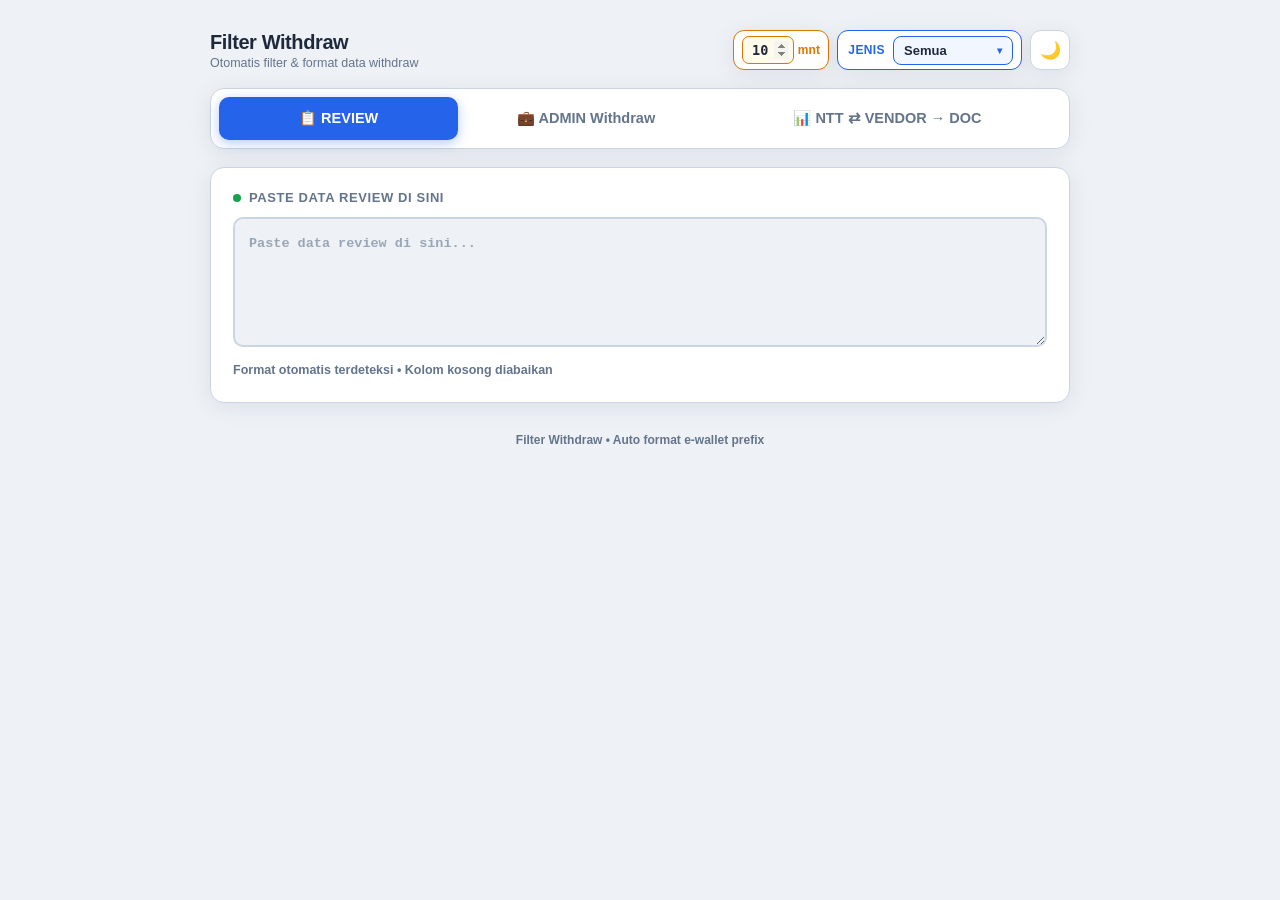
<file: index.html>
<!DOCTYPE html>
<html lang="id">
<head>
    <meta charset="UTF-8">
    <meta name="viewport" content="width=device-width, initial-scale=1.0">
    <title>Filter Withdraw</title>
    <link rel="stylesheet" href="style.css">
</head>
<body>

    <div class="wrap">
        <div class="topbar">
            <div>
                <h1>Filter Withdraw</h1>
                <p>Otomatis filter &amp; format data withdraw</p>
            </div>
            <div class="topbar-right">
                <!-- Stats compact (REVIEW) -->
                <div class="top-stats" id="topRevStats" style="display:none;">
                    <div class="top-stat ok"><span class="n" id="topRevOk">0</span><span class="l">Berhasil</span></div>
                    <div class="top-stat warn"><span class="n" id="topRevSkip">0</span><span class="l">Dilewati</span></div>
                    <div class="top-stat ew"><span class="n" id="topRevEw">0</span><span class="l">E-Wallet</span></div>
                    <div class="top-stat money"><span class="n" id="topRevTotal">0</span><span class="l">Total</span></div>
                </div>
                <!-- Stats compact (ADMIN) -->
                <div class="top-stats" id="topAdmStats" style="display:none;">
                    <div class="top-stat ok"><span class="n" id="topAdmOk">0</span><span class="l">Berhasil</span></div>
                    <div class="top-stat warn"><span class="n" id="topAdmOver">0</span><span class="l">Di Atas Batas</span></div>
                    <div class="top-stat ew"><span class="n" id="topAdmEw">0</span><span class="l">E-Wallet</span></div>
                    <div class="top-stat money"><span class="n" id="topAdmTotal">0</span><span class="l">Total</span></div>
                </div>
                <div class="threshold-box" id="topThreshold" style="display:none; margin-bottom:0;">
                    <div class="threshold-input">
                        <span class="rp">Rp</span>
                        <input type="number" id="admThreshold" value="500000" min="0" step="1000" title="Filter Maksimal Nominal">
                    </div>
                </div>
                <!-- Batas menit antrian lama (REVIEW) -->
                <div class="minutes-box" id="topMinutes" style="margin-bottom:0;">
                    <div class="minutes-input">
                        <input type="number" id="revMinutes" value="10" min="1" max="999" step="1" title="Batas menit antrian lama">
                        <span class="menit-label">mnt</span>
                    </div>
                </div>
                <!-- Filter Jenis (REVIEW) — multi checkbox -->
                <div class="filter-box" id="topBankFilter" style="margin-bottom:0;">
                    <div class="filter-input multi-filter">
                        <span class="filter-label">Jenis</span>
                        <button type="button" class="filter-btn" id="revBankBtn" title="Pilih bank / e-wallet">
                            <span id="revBankLabel">Semua</span>
                            <span class="arrow">▾</span>
                        </button>
                        <div class="filter-dropdown" id="revBankDropdown" style="display:none;">
                            <label class="chk-all"><input type="checkbox" id="revBankAll" checked> <b>Semua</b></label>
                            <div class="chk-list">
                                <label><input type="checkbox" class="rev-bank-cb" value="DANA"> DANA</label>
                                <label><input type="checkbox" class="rev-bank-cb" value="GOPAY"> GOPAY</label>
                                <label><input type="checkbox" class="rev-bank-cb" value="OVO"> OVO</label>
                                <label><input type="checkbox" class="rev-bank-cb" value="LINKAJA"> LINKAJA</label>
                                <label><input type="checkbox" class="rev-bank-cb" value="BCA"> BCA</label>
                                <label><input type="checkbox" class="rev-bank-cb" value="BRI"> BRI</label>
                                <label><input type="checkbox" class="rev-bank-cb" value="BNI"> BNI</label>
                                <label><input type="checkbox" class="rev-bank-cb" value="MANDIRI"> MANDIRI</label>
                                <label><input type="checkbox" class="rev-bank-cb" value="CIMB"> CIMB</label>
                                <label><input type="checkbox" class="rev-bank-cb" value="PERMATA"> PERMATA</label>
                                <label><input type="checkbox" class="rev-bank-cb" value="SEABANK"> SEABANK</label>
                                <label><input type="checkbox" class="rev-bank-cb" value="JAGO"> BANK JAGO</label>
                                <label><input type="checkbox" class="rev-bank-cb" value="DANAMON"> DANAMON</label>
                            </div>
                        </div>
                    </div>
                </div>
                <button class="theme-btn" id="themeBtn" title="Toggle theme">🌙</button>
            </div>
        </div>

        <div class="tabs tabs-3">
            <button class="tab-btn active" id="tabReview" onclick="switchTab('review')">📋 REVIEW</button>
            <button class="tab-btn admin" id="tabAdmin" onclick="switchTab('admin')">💼 ADMIN Withdraw</button>
            <button class="tab-btn ntt" id="tabNtt" onclick="switchTab('ntt')">📊 NTT ⇄ VENDOR → DOC</button>
        </div>

        <!-- ===== REVIEW ===== -->
        <div id="revSection">
            <div class="card">
                <div class="label"><span class="pulse-dot"></span> Paste data REVIEW di sini</div>
                <textarea id="revInput" placeholder="Paste data review di sini..."></textarea>
                <div class="hint">Format otomatis terdeteksi • Kolom kosong diabaikan</div>
            </div>

            <div class="result-section" id="revResult">
                <div class="result-head">
                    <div class="label">Hasil Filter</div>
                    <div class="actions">
                        <button class="btn btn-primary" onclick="copyOut('rev')">📋 Copy</button>
                        <button class="btn btn-danger" onclick="clearSec('rev')">🗑️ Reset</button>
                    </div>
                </div>
                <div class="card">
                    <div class="excel-box" id="revOutput"></div>
                </div>
            </div>
        </div>

        <!-- ===== ADMIN ===== -->
        <div id="admSection" style="display:none">
            <div class="card">
                <div class="label"><span class="pulse-dot"></span> Paste data ADMIN di sini</div>
                <textarea id="admInput" placeholder="Paste data admin withdraw di sini..."></textarea>
                <div class="hint">Format otomatis terdeteksi • Data di atas batas akan dilewati</div>
            </div>

            <div class="result-section" id="admResult">
                <div class="result-head">
                    <div class="label">Hasil Filter</div>
                    <div class="actions">
                        <button class="btn btn-purple" onclick="copyOut('adm')">📋 Copy</button>
                        <button class="btn btn-danger" onclick="clearSec('adm')">🗑️ Reset</button>
                    </div>
                </div>
                <div class="card">
                    <div class="excel-box" id="admOutput"></div>
                </div>
            </div>
        </div>

        <!-- ===== NTT ⇄ VENDOR → DOC ===== -->
        <div id="nttSection" style="display:none">
            <div class="ntt-frame-wrap">
                <iframe id="nttFrame" src="ntt.html" title="DATA NTT ⇄ DATA VENDOR → DATA DOC"></iframe>
            </div>
        </div>

        <div class="footer" id="mainFooter">Filter Withdraw • Auto format e-wallet prefix</div>
    </div>

    <div id="toast"></div>
    

    <script src="script.js"></script>
</body>
</html>
</file>
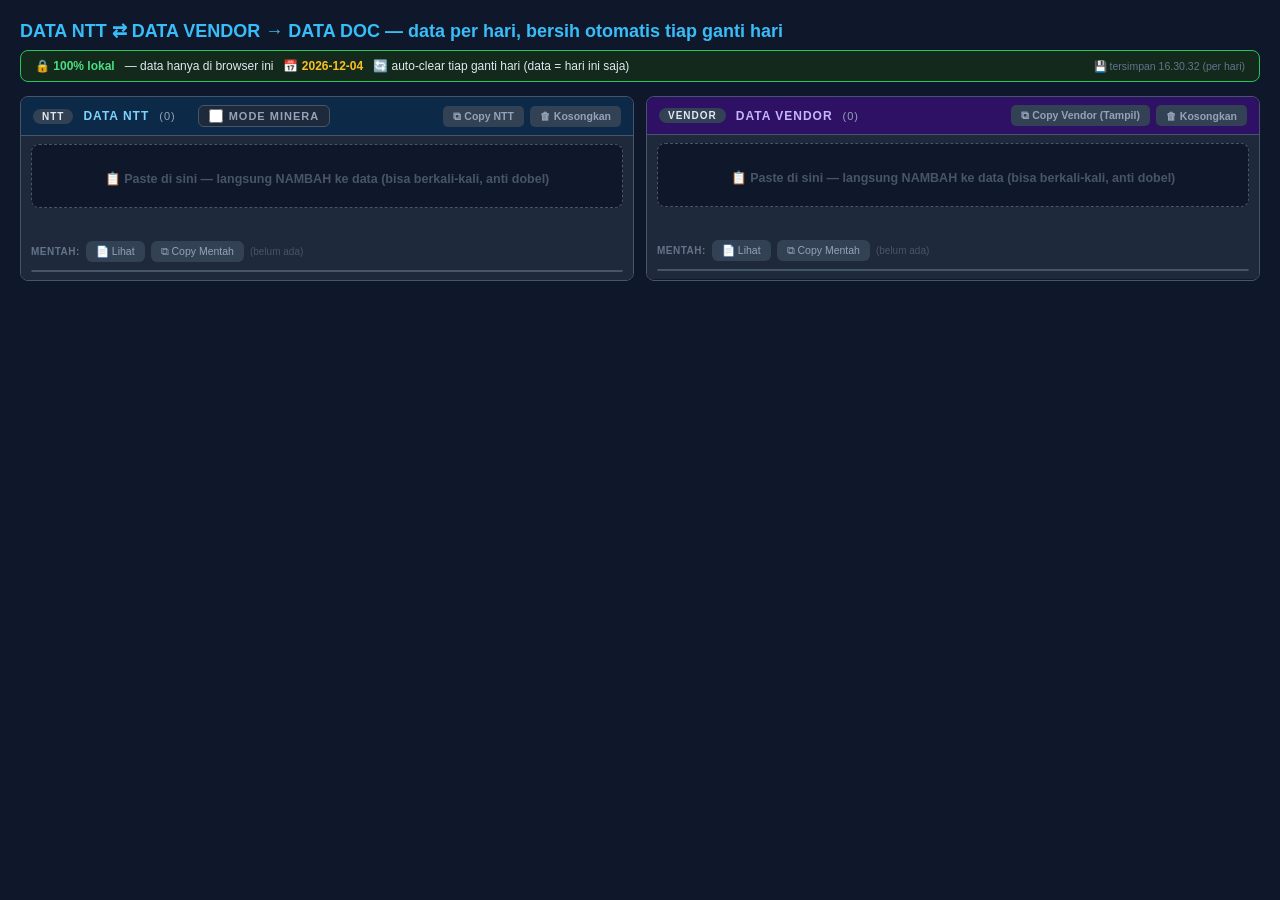
<file: ntt.html>
<!DOCTYPE html>
<html lang="id">
<head>
<meta charset="UTF-8">
<meta name="viewport" content="width=device-width, initial-scale=1.0">
<title>DATA NTT ⇄ DATA VENDOR → DATA DOC — per hari (auto-clear)</title>
<style>
  * { margin:0; padding:0; box-sizing:border-box; font-family:'Segoe UI',Arial,sans-serif; }
  body { background:#0f172a; color:#e2e8f0; padding:20px; }
  .container { max-width:1600px; margin:0 auto; }
  h1 { font-size:18px; color:#38bdf8; margin-bottom:8px; }
  .safebar { display:flex; gap:10px; flex-wrap:wrap; align-items:center; background:#12291c; border:1px solid #22c55e;
    border-radius:8px; padding:8px 14px; margin-bottom:14px; font-size:12px; }
  .safebar b { color:#4ade80; }
  .safebar .day { color:#fbbf24; font-weight:bold; }
  .safebar .lastsave { color:#64748b; font-size:10.5px; margin-left:auto; }
  .panels { display:flex; gap:12px; flex-wrap:wrap; margin-bottom:4px; }
  .panel { flex:1; min-width:420px; border:1px solid #475569; border-radius:8px; overflow:hidden; }
  .panel-head { padding:8px 12px; font-size:12px; font-weight:bold; letter-spacing:1px;
    display:flex; align-items:center; gap:10px; border-bottom:1px solid #475569; }
  .panel-head.n { background:#0c2a48; color:#7dd3fc; }
  .panel-head.v { background:#2e1065; color:#c4b5fd; }
  .panel-head .tag { font-size:10px; padding:2px 9px; border-radius:10px; font-weight:bold; background:#334155; color:#e2e8f0; }
  .panel-head .cnt { font-weight:normal; font-size:11px; color:#94a3b8; }
  .panel-head .grp { margin-left:auto; display:flex; gap:6px; }
  .panel-head button { border:none; border-radius:5px; padding:4px 10px; font-size:10.5px; font-weight:bold;
    cursor:pointer; background:#334155; color:#94a3b8; }
  .panel-head button:hover { background:#38bdf8; color:#0f172a; }
  .mode-toggle { display:inline-flex; align-items:center; gap:6px; margin-left:12px; cursor:pointer;
    font-size:11px; font-weight:bold; color:#94a3b8; background:#1e293b; border:1px solid #475569;
    border-radius:6px; padding:3px 10px; user-select:none; }
  .mode-toggle:hover { border-color:#38bdf8; color:#e2e8f0; }
  .mode-toggle input { accent-color:#38bdf8; width:14px; height:14px; cursor:pointer; }
  .mode-toggle.on { background:#0c4a6e; border-color:#38bdf8; color:#7dd3fc; }
  .panel-body { padding:8px 10px; background:#1e293b; }
  .paste-chute { position:relative; }
  textarea { width:100%; height:64px; background:#0f172a; border:1px dashed #475569; border-radius:8px;
    color:#e2e8f0; padding:8px 10px; font-family:Consolas,monospace; font-size:11.5px; resize:none; outline:none; }
  textarea:focus { border-color:#38bdf8; border-style:solid; }
  .panel.v textarea:focus { border-color:#a78bfa; }
  .chute-hint { position:absolute; inset:0; display:flex; align-items:center; justify-content:center;
    color:#475569; font-size:12.5px; font-weight:bold; pointer-events:none; }
  .parseinfo { font-size:11.5px; margin-top:5px; color:#94a3b8; min-height:16px; }
  .parseinfo b { color:#4ade80; }
  .parseinfo .plus { color:#fbbf24; font-weight:bold; }
  .rawbar { display:flex; gap:6px; margin-top:8px; align-items:center; flex-wrap:wrap; }
  .rawbar .lbl { font-size:10px; color:#64748b; text-transform:uppercase; letter-spacing:.5px; font-weight:bold; }
  .rawbar .cnt { font-size:10px; color:#475569; }
  .mini2 { padding:4px 10px; font-size:10.5px; border:none; border-radius:6px;
    background:#334155; color:#94a3b8; cursor:pointer; }
  .mini2:hover { background:#475569; color:#e2e8f0; }
  .mini2.on { background:#22c55e; color:#052e16; }
  .rawtext { margin-top:6px; border:1px solid #475569; border-radius:8px; background:#0f172a;
    color:#94a3b8; font-family:Consolas,monospace; font-size:11px; padding:10px 12px;
    max-height:420px; overflow:auto; white-space:pre-wrap; word-break:break-all; line-height:1.5; display:none; }
  .rawmini { margin-top:8px; border:1px solid #475569; border-radius:8px; overflow:auto; max-height:420px; }
  .rawmini table { width:100%; border-collapse:collapse; background:#1e293b; }
  .rawmini th { background:#0b1526; color:#94a3b8; border:1px solid #3b5578; padding:7px 6px;
    font-size:9.5px; text-transform:uppercase; text-align:left; white-space:nowrap; position:sticky; top:0; z-index:2; }
  .rawmini td { border:1px solid #2e4159; padding:6px 7px; font-size:11px; white-space:nowrap; }
  .rawmini tr:hover td { background:#273449; }
  .rawmini tr.rowm td { background:#12291c; }
  .rawmini tr.rowm td:first-child { border-left:3px solid #22c55e; }
  .rawmini tr.rowm:hover td { background:#1a3a28; }
  .rawmini td.num { background:#0b1526; color:#64748b; text-align:center; font-size:10.5px; font-weight:bold;
    position:sticky; left:0; z-index:1; }
  .rawmini tr.rowm td.num { background:#0f221a; color:#4ade80; }
  .summary { display:flex; gap:12px; flex-wrap:wrap; margin:8px 0 10px; }
  .card { background:#1e293b; border:1px solid #334155; border-radius:10px; padding:10px 18px; }
  .card .label { font-size:10px; color:#94a3b8; text-transform:uppercase; letter-spacing:.5px; }
  .card .value { font-size:17px; font-weight:bold; color:#4ade80; }
  .card .value.b { color:#38bdf8; } .card .value.o { color:#fb923c; }
  .card .value.safe { color:#4ade80; } .card .value.unsafe { color:#f87171; }
  .chips { display:flex; gap:8px; margin:10px 0; flex-wrap:wrap; align-items:center; }
  .chips .lbl { font-size:11px; color:#64748b; text-transform:uppercase; }
  #matchChips { display:flex; gap:8px; flex-wrap:wrap; align-items:center; }
  .chip { padding:6px 14px; border-radius:20px; border:1px solid #334155; background:#1e293b;
    color:#94a3b8; cursor:pointer; font-size:12px; font-weight:bold; }
  .chip.active { background:#38bdf8; color:#0f172a; border-color:#38bdf8; }
  .chip.g.active { background:#22c55e; border-color:#22c55e; color:#052e16; }
  .chip.r.active { background:#ef4444; border-color:#ef4444; color:#fff; }
  .toolbar { display:flex; gap:8px; margin:10px 0; flex-wrap:wrap; align-items:center; }
  input[type=text] { flex:1; min-width:200px; padding:10px 14px; border-radius:8px; border:1px solid #334155;
    background:#1e293b; color:#e2e8f0; font-size:14px; outline:none; }
  input[type=text]:focus { border-color:#38bdf8; }
  .btn { padding:10px 16px; border:none; border-radius:8px; cursor:pointer; font-weight:bold; font-size:13px; color:#0f172a; }
  .btn.g { background:#22c55e; } .btn.g:hover { background:#16a34a; }
  .btn.s { background:#334155; color:#94a3b8; } .btn.s:hover { background:#475569; color:#e2e8f0; }
  .sheet { margin-bottom:16px; border:1px solid #475569; border-radius:8px; overflow:hidden; }
  .sheet-title { padding:8px 12px; font-size:12px; font-weight:bold; letter-spacing:1px;
    display:flex; align-items:center; gap:8px; border-bottom:1px solid #475569; }
  .sheet-title.n { background:#0c2a48; color:#7dd3fc; }
  .sheet-title.v { background:#2e1065; color:#c4b5fd; }
  .sheet-title.d { background:#3b2a08; color:#fbbf24; }
  .sheet-title .cnt { font-weight:normal; font-size:11px; color:#94a3b8; }
  .sheet-title .grp { margin-left:auto; display:flex; gap:6px; }
  .sheet-title button { border:none; border-radius:5px; padding:4px 12px;
    font-size:11px; font-weight:bold; cursor:pointer; background:#334155; color:#94a3b8; }
  .sheet-title button:hover { background:#38bdf8; color:#0f172a; }
  .sheet-title button.on { background:#22c55e; color:#052e16; }
  .tbl-wrap { overflow:auto; max-height:380px; }
  table { width:100%; border-collapse:collapse; background:#1e293b; }
  th { background:#0b1526; color:#94a3b8; border:1px solid #3b5578; padding:8px 7px;
    font-size:10px; text-transform:uppercase; text-align:left; white-space:nowrap; position:sticky; top:0; z-index:2; }
  td { border:1px solid #2e4159; padding:6px 8px; font-size:11.5px; white-space:nowrap; }
  tr:hover td { background:#273449; }
  tr.rowm td { background:#12291c; }
  tr.rowm td:first-child { border-left:3px solid #22c55e; }
  tr.rowm:hover td { background:#1a3a28; }
  td.num { background:#0b1526; color:#64748b; text-align:center; font-size:11px; font-weight:bold;
    position:sticky; left:0; z-index:1; }
  tr.rowm td.num { background:#0f221a; color:#4ade80; }
  tr:hover td.num { background:#16223a; }
  .mono { font-family:Consolas,monospace; }
  .amt { text-align:right; font-weight:bold; color:#4ade80; }
  .amt.neg { color:#f87171; }
  .amt.warn { color:#fb923c; }
  .dim { color:#64748b; }
  td.nnt { color:#7dd3fc; cursor:copy; max-width:200px; overflow:hidden; text-overflow:ellipsis; }
  td.nnt:hover { text-decoration:underline; color:#bae6fd; }
  .bdg { display:inline-block; padding:3px 10px; border-radius:12px; font-size:10px; font-weight:bold; white-space:nowrap; }
  .bdg.ok { background:#14532d; color:#4ade80; }
  .bdg.warn { background:#45250a; color:#fb923c; }
  .bdg.n { background:#0c2a48; color:#7dd3fc; }
  .bdg.v { background:#2e1065; color:#c4b5fd; }
  .bdg.bad { background:#451a1a; color:#f87171; }
  .bdg.info { background:#1e3a5f; color:#7dd3fc; }
  .mini, .del { border:none; border-radius:5px; cursor:pointer; padding:4px 9px; font-size:11px; font-weight:bold; }
  .mini { background:#334155; color:#94a3b8; } .mini:hover { background:#38bdf8; color:#0f172a; }
  .mini.vv { background:#1a3344; color:#7dd3fc; } .mini.vv:hover { background:#38bdf8; color:#0f172a; }
  .del { background:#3f1d2b; color:#f87171; } .del:hover { background:#ef4444; color:#fff; }
  .empty { text-align:center; color:#64748b; padding:22px; }
  .footer { margin-top:6px; font-size:11.5px; color:#64748b; text-align:center; line-height:1.6; }
  .toast { position:fixed; bottom:25px; left:50%; transform:translateX(-50%); background:#22c55e;
    color:#052e16; padding:10px 25px; border-radius:30px; font-weight:bold; display:none; z-index:99; }
  #traceBar { position:fixed; top:12px; left:50%; transform:translateX(-50%); background:#7c3aed; color:#fff;
    padding:8px 18px; border-radius:22px; font-size:12px; font-weight:bold; display:none; z-index:98;
    box-shadow:0 4px 14px rgba(0,0,0,.45); align-items:center; gap:8px; }
  #traceBar .tnnt { font-family:Consolas,monospace; background:rgba(255,255,255,.18); padding:2px 10px; border-radius:12px; }
  #traceBar button { border:none; background:#fff; color:#7c3aed; border-radius:14px; padding:4px 14px;
    cursor:pointer; font-weight:bold; font-size:11px; }
  #result { display:none; }
</style>
</head>
<body>
<div class="container">
  <h1>DATA NTT ⇄ DATA VENDOR → DATA DOC — data per hari, bersih otomatis tiap ganti hari</h1>

  <div class="safebar">
    <b>🔒 100% lokal</b> — data hanya di browser ini
    <span class="day" id="dayNow"></span>
    <span>🔄 auto-clear tiap ganti hari (data = hari ini saja)</span>
    <span class="lastsave" id="lastSave"></span>
  </div>

  <div class="panels">
    <div class="panel n">
      <div class="panel-head n">
        <span class="tag">NTT</span> DATA NTT <span class="cnt" id="hNtt"></span>
        <label class="mode-toggle" title="Mode Minera: format data mentah berbeda">
          <input type="checkbox" id="modeMinera" onchange="toggleMineraMode()">
          <span>MODE MINERA</span>
        </label>
        <span class="grp">
          <button onclick="copySec('ntt')">⧉ Copy NTT</button>
          <button onclick="clearPanel('ntt')" title="kosongkan data NTT">🗑 Kosongkan</button>
        </span>
      </div>
      <div class="panel-body">
        <div class="paste-chute">
          <textarea id="taNtt" placeholder=""></textarea>
          <div class="chute-hint" id="chNtt">📋 Paste di sini — langsung NAMBAH ke data (bisa berkali-kali, anti dobel)</div>
        </div>
        <div class="parseinfo" id="infoNtt"></div>
        <div class="rawbar">
          <span class="lbl">Mentah:</span>
          <button class="mini2" id="btnRawNtt" onclick="toggleRaw('ntt')">📄 Lihat</button>
          <button class="mini2" onclick="copyRaw('ntt')">⧉ Copy Mentah</button>
          <span class="cnt" id="rawCntNtt"></span>
        </div>
        <div class="rawtext" id="rawTextNtt"></div>
        <div class="rawmini" id="rawNtt"></div>
      </div>
    </div>
    <div class="panel v">
      <div class="panel-head v"><span class="tag">VENDOR</span> DATA VENDOR <span class="cnt" id="hVen"></span>
        <span class="grp">
          <button onclick="copySec('ven')" title="copy baris vendor yang TAMPIL (match penuh, urut NTT)">⧉ Copy Vendor (Tampil)</button>
          <button onclick="clearPanel('ven')" title="kosongkan data Vendor">🗑 Kosongkan</button>
        </span></div>
      <div class="panel-body">
        <div class="paste-chute">
          <textarea id="taVen" placeholder=""></textarea>
          <div class="chute-hint" id="chVen">📋 Paste di sini — langsung NAMBAH ke data (bisa berkali-kali, anti dobel)</div>
        </div>
        <div class="parseinfo" id="infoVen"></div>
        <div class="rawbar">
          <span class="lbl">Mentah:</span>
          <button class="mini2" id="btnRawVen" onclick="toggleRaw('ven')">📄 Lihat</button>
          <button class="mini2" onclick="copyRaw('ven')">⧉ Copy Mentah</button>
          <span class="cnt" id="rawCntVen"></span>
        </div>
        <div class="rawtext" id="rawTextVen"></div>
        <div class="rawmini" id="rawVen"></div>
      </div>
    </div>
  </div>

  <div id="traceBar">🎯 Melacak: <span class="tnnt" id="traceNnt"></span>
    <button onclick="releaseTrace()">✕ Lepas (ESC)</button></div>

  <div id="result">
    <div class="summary">
      <div class="card"><div class="label">🔒 Verifikasi Anti-Dobel</div><div class="value safe" id="cSafe">🔒 AMAN</div></div>
      <div class="card"><div class="label">✓ Match (Kode+Rek+Nominal)</div><div class="value" id="cMatch">0</div></div>
      <div class="card"><div class="label">Total DATA DOC (Match)</div><div class="value" id="cDoc">0</div></div>
      <div class="card"><div class="label">Baris NTT (Master)</div><div class="value b" id="cNtt">0</div></div>
      <div class="card"><div class="label">Baris Vendor (Tampil/Total)</div><div class="value o" id="cVen">0</div></div>
    </div>

    <div class="chips">
      <span class="lbl">Filter:</span>
      <span id="matchChips">
        <button class="chip active" data-m="">Semua (0)</button>
        <button class="chip g" data-m="both">✓ Match (0)</button>
        <button class="chip r" data-m="diff">≠ Nominal Beda — audit (0)</button>
        <button class="chip" data-m="rek">Rek≠ Beda — audit (0)</button>
        <button class="chip" data-m="ntt">NTT saja (0)</button>
        <button class="chip" data-m="ven">⏳ Vendor saja — audit (0)</button>
      </span>
    </div>

    <div class="toolbar">
      <input type="text" id="search" placeholder="🔍 Cari: NNT / nama / nama rek / no rek / username / bank / vendor id / nominal (100.000 / 100,000) / status...">
      <button class="btn g" onclick="copyAll()">📋 Copy DOC</button>
      <button class="btn s" onclick="cleanDoubles()" title="gabungkan baris dobel (NNT sama) + audit ulang">🧹 Bersihkan &amp; Audit</button>
      <button class="btn s" onclick="resetAll()">↩ Reset hapus</button>
      <button class="btn s" onclick="clearAll()">🗑️ Clear Semua</button>
    </div>

    <div class="sheet">
      <div class="sheet-title n">DATA NTT (MASTER) <span class="cnt" id="tNtt"></span>
        <span class="grp">
          <button id="btnMN" onclick="toggleMatchSort('n')">⇅ Match dulu</button>
          <button onclick="copySec('ntt')">⧉ Copy NTT</button>
        </span></div>
      <div class="tbl-wrap"><table>
        <thead><tr>
          <th style="width:34px">No</th><th>Date</th><th style="text-align:right">Amount</th><th>Bank Code</th><th>Bank No</th>
          <th>Account Name</th><th>Ref (NNT)</th><th>Vendor Id</th><th>Exception</th><th>Status</th><th>Datetime</th><th>Revert</th><th>Match</th><th style="width:120px"></th>
        </tr></thead>
        <tbody id="bNtt"></tbody>
      </table></div>
    </div>

    <div class="sheet">
      <div class="sheet-title v">DATA VENDOR — MATCH KODE+REK+NOMINAL (URUT NTT) <span class="cnt" id="tVen"></span>
        <span class="grp">
          <button onclick="copyVenAll()" title="copy SEMUA baris vendor yang sesuai dengan NTT saja">⧉ Copy Vendor (Semua)</button>
        </span></div>
      <div class="tbl-wrap"><table>
        <thead><tr>
          <th style="width:34px" title="nomor urut mengikuti urutan DATA NTT">No</th><th>Datetime</th><th>Brand</th><th>Platform</th><th>Order (NNT)</th>
          <th>IDN</th><th>WD</th><th>Bank</th><th>Nama Rek</th><th>No Rek</th><th>Username</th>
          <th style="text-align:right">Nominal</th><th>Validasi</th><th>IDN/WD</th><th>Match</th><th style="width:110px"></th>
        </tr></thead>
        <tbody id="bVen"></tbody>
      </table></div>
    </div>

    <div class="sheet">
      <div class="sheet-title d">DATA DOC — NOREK &amp; NOMINAL DARI NTT <span class="cnt" id="tDoc"></span>
        <span class="grp"><button onclick="copySec('doc')">⧉ Copy DOC</button></span></div>
      <div class="tbl-wrap"><table>
        <thead><tr><th style="width:34px" title="nomor urut mengikuti urutan DATA NTT">No</th><th></th><th>Bank</th><th title="diambil dari DATA NTT (master) — tidak mungkin tertukar">No. Rek (NTT)</th><th>Username</th><th>Nama Rek</th><th style="text-align:right">Nominal</th><th>Status</th><th style="width:80px"></th></tr></thead>
        <tbody id="bDoc"></tbody>
      </table></div>
    </div>

    <div class="footer">
      <b>🌅 DATA PER HARI:</b> ganti hari (tanggal lokal berubah) → <b>semua data otomatis dibersihkan</b> — NTT, vendor, DOC, mentah, filter. Data yang tampil = hari ini saja. Auto-save hanya untuk refresh dalam hari yang sama. (File backup dihapus sesuai permintaan.)<br>
      <b>KUNCI DATA = KODE NTT (selalu unik).</b> Double data = hanya jika NNT identik 2× → otomatis digabung. <b>Norek+nominal sama (NNT beda) = transaksi BERBEDA — TIDAK digabung</b> (badge ×N). Match 3 syarat: KODE+NOREK+NOMINAL sama (norek ***** tidak dibandingkan). Norek beda → Rek≠. Nominal beda → ≠. Nomor beraturan ikut NTT.<br>
      <b>🔒 AUDIT:</b> tiap perubahan dicek ulang (dobel? norek DOC meleset?) → kartu 🔒; Copy DOC diblokir kalau ada masalah.<br>
      <b>DATA MENTAH:</b> tersimpan persis aslinya (per hari) — <b>📄 Lihat</b> / <b>⧉ Copy Mentah</b> • <b>Klik NNT</b> = copy kode • 🎯 = lacak (ESC) • ✕ = buang baris
    </div>
  </div>
</div>
<div class="toast" id="toast">✔ Copied!</div>

<script>
let RDATA = [], VDATA = [];
const MAP = new Map();
const rSet = new Set(), vSet = new Set(), dSet = new Set();
let CURR = [], CURV = [], CURD = [];
let modeFilter = '', sortMatchN = false, isolate = null, isoDisp = '';
const RAWS = { ntt: [], ven: [] };
const RAW  = { ntt: '', ven: '' };
const showRaw = { ntt: false, ven: false };
const fmt = n => (n == null ? null : n).toLocaleString('en-US');
const taNtt = document.getElementById('taNtt');
const taVen = document.getElementById('taVen');

// ============ AUTO-SAVE PER HARI + AUTO-CLEAR TIAP GANTI HARI ============
const LS_KEY = 'ntt_vendor_doc_harian_v1';
const todayStr = () => { const d = new Date();
  return d.getFullYear() + '-' + String(d.getMonth() + 1).padStart(2, '0') + '-' + String(d.getDate()).padStart(2, '0'); };
let CUR_DAY = todayStr();
let newDayCleared = false;

function updateDayLabel() {
  const el = document.getElementById('dayNow');
  if (el) el.textContent = '📅 ' + CUR_DAY; }

function saveState() {
  try {
    localStorage.setItem(LS_KEY, JSON.stringify({
      day: CUR_DAY, RDATA, VDATA, RAWS, RAW, modeFilter, sortMatchN }));
    const el = document.getElementById('lastSave');
    if (el) el.textContent = '💾 tersimpan ' + new Date().toLocaleTimeString('id-ID') + ' (per hari)';
  } catch (e) {} }

function loadState() {
  try {
    const s = JSON.parse(localStorage.getItem(LS_KEY) || 'null');
    if (!s) return false;
    if (s.day !== CUR_DAY) {
      try { localStorage.removeItem(LS_KEY); } catch (e) {}
      newDayCleared = true;
      return false; }
    if (Array.isArray(s.RDATA) || Array.isArray(s.VDATA)) {
      RDATA = s.RDATA || []; VDATA = s.VDATA || [];
      RAWS.ntt = (s.RAWS && s.RAWS.ntt) || []; RAWS.ven = (s.RAWS && s.RAWS.ven) || [];
      RAW.ntt = (s.RAW && s.RAW.ntt) || ''; RAW.ven = (s.RAW && s.RAW.ven) || '';
      modeFilter = s.modeFilter || ''; sortMatchN = !!s.sortMatchN;
      return (RDATA.length + VDATA.length) > 0;
    }
  } catch (e) {}
  return false; }

function wipeAllData(dayMsg) {
  taNtt.value = ''; taVen.value = '';
  RDATA = []; VDATA = []; MAP.clear();
  rSet.clear(); vSet.clear(); dSet.clear();
  isolate = null; isoDisp = '';
  clearRaw('ntt'); clearRaw('ven');
  ['infoNtt', 'infoVen'].forEach(id => document.getElementById(id).innerHTML = '');
  document.getElementById('result').style.display = 'none';
  render();
  if (dayMsg) showToast(dayMsg); }

setInterval(() => {
  const t = todayStr();
  if (t !== CUR_DAY) {
    CUR_DAY = t;
    updateDayLabel();
    try { localStorage.removeItem(LS_KEY); } catch (e) {}
    wipeAllData('🌅 Ganti hari (' + CUR_DAY + ') — semua data dibersihkan otomatis'); }
}, 30000);
window.addEventListener('beforeunload', saveState);

// ---------- util ----------
function numVal(s) { s = (s || '').trim();
  if (/^\d{1,3}(?:\.\d{3})+(?:,\d{1,2})?$/.test(s)) return +s.split(',')[0].replace(/\./g, '');
  if (/^\d{1,3}(?:,\d{3})+$/.test(s)) return +s.replace(/,/g, '');
  if (/^\d{4,9}$/.test(s)) return +s;
  return null; }
function numSigned(s) { s = (s || '').trim(); const neg = /^[-–]/.test(s);
  const v = numVal(s.replace(/^[-–]/, '')); return v != null ? { v, neg } : null; }
const NNT_RE = /NNT-[0-9a-zA-Z][0-9a-zA-Z\-–—]{5,}/;
const BANK_RE = /^[A-Z][A-Z .&'\-]{1,19}$/;
const USER_RE = /^[A-Za-z][A-Za-z0-9_.\-]{2,}$/;
const REK_RE = /^[\d*]{6,}$/, REKPURE = /^\d{6,}$/;
const ST_RE = /^(SUCCESS|REJECTED|FAILED|PENDING|CANCELLED|EXPIRED)/i;
const VID_RE = /^\d{2}-\d{8,}$/;
const nntOf = s => { const m = (s || '').match(NNT_RE);
  return m ? m[0].replace(/[–—]/g, '-').replace(/-+$/, '').trim() : ''; };
const keyOf = n => (n || '').trim().toUpperCase().replace(/[–—]/g, '-').replace(/\s+/g, '');
const normRek = r => { r = String(r == null ? '' : r).trim(); return (r && !r.includes('*')) ? r : ''; };
const splitF = line => line.split(/\t+/).map(s => s.trim());
const isDate = s => /^\d{4}-\d{2}-\d{2}$/.test((s || '').trim());

// ================= PARSER NTT =================
function extractBlockFull(b, rawNo) {
  const L = b.map(l => l.trim()).filter(l => l && !/^\d+\.\s*$/.test(l));
  const rec = { no: rawNo, nnt:'', date:'', amount:null, bankCode:'', norek:'', name:'', vendorId:'',
                exception:'', status:'-', datetime:'', revert:'', username:'' };
  const di = L.findIndex(isDate);
  if (di >= 0) {
    rec.date = L[di];
    let j = di + 1;
    const v = numVal(L[j]); if (v != null) { rec.amount = v; j++; }
    if (/^\d{1,5}$/.test(L[j] || '')) { rec.bankCode = L[j]; j++; }
    if (REK_RE.test(L[j] || '')) { rec.norek = L[j]; j++; }
    if (j < L.length && /^[A-Za-z]/.test(L[j]) && !ST_RE.test(L[j]) && !/NNT-/.test(L[j]) && !/^exception$/i.test(L[j])) { rec.name = L[j]; j++; }
    if (j < L.length && /NNT-/.test(L[j])) { rec.nnt = nntOf(L[j]); j++; }
    if (j < L.length && VID_RE.test(L[j] || '')) { rec.vendorId = L[j]; j++; }
  }
  if (!rec.nnt) { const nl = L.find(l => /NNT-/.test(l)); if (nl) rec.nnt = nntOf(nl); }
  const ex = L.find(l => /^exception$/i.test(l)); if (ex) rec.exception = ex;
  const dm = L.map(l => l.match(/^\d{1,2}-\d{1,2}-\d{4}[ T][\d:]{8}$/)).find(Boolean);
  if (dm) { rec.datetime = dm[0];
    const dti = L.indexOf(dm[0]);
    if (dti >= 0 && dti + 1 < L.length && ST_RE.test(L[dti + 1])) rec.revert = L[dti + 1].toUpperCase(); }
  const stl = L.find(l => ST_RE.test(l));
  if (stl) rec.status = /^FAILED/i.test(stl) ? 'FAILED - REFUND' : (/^REJECT/i.test(stl) ? 'REJECTED' : stl.toUpperCase());
  return rec.nnt ? rec : null;
}
function parseNTTFields(f, no) {
  const idxs = []; f.forEach((s, i) => { if (nntOf(s)) idxs.push(i); });
  if (!idxs.length) return null;
  const ni = idxs[0], lim = idxs.length > 1 ? idxs[1] : f.length;
  let norek = '', username = '';
  for (let i = ni - 1; i >= 0; i--) { const t = f[i]; if (!t) continue;
    if (!username && USER_RE.test(t) && !BANK_RE.test(t)) { username = t; continue; }
    if (!norek && REK_RE.test(t)) norek = t;
    if (norek && username) break; }
  let amount = null;
  for (let i = ni + 1; i < lim; i++) { const r = numSigned(f[i]); if (r && !r.neg) { amount = r.v; break; } }
  return { no, nnt: nntOf(f[ni]), norek, username, amount, date:'', bankCode:'', name:'', vendorId:'',
           exception:'', status:'-', datetime:'', revert:'', removed: false };
}
function parseNttArr(text, startNo) {
  const out = []; let fail = 0;
  const lines = text.split(/\r?\n/);
  const markerRe = /^\s*(\d+)\.\s*$/;
  let blocks = [], rawNos = [];
  if (lines.some(l => markerRe.test(l))) {
    let cur = null, cno = null;
    lines.forEach(l => { const m = l.match(markerRe);
      if (m) { if (cur) { blocks.push(cur); rawNos.push(cno); } cur = [l]; cno = +m[1]; }
      else if (cur) cur.push(l); });
    if (cur) { blocks.push(cur); rawNos.push(cno); }
  } else {
    const idxs = []; lines.forEach((l, i) => { if (l.includes('NNT-')) idxs.push(i); });
    if (idxs.length) { let s = 0;
      idxs.forEach(ix => { blocks.push(lines.slice(s, ix + 1)); rawNos.push(null); s = ix + 1; });
      if (s < lines.length) blocks[blocks.length - 1].push(...lines.slice(s));
    } else { blocks = [lines]; rawNos.push(null); }
  }
  const totalBlocks = blocks.length;
  let seq = startNo;
  blocks.forEach((b, bi) => {
    const ni = b.findIndex(l => l.includes('NNT-')); if (ni < 0) return;
    const nnt = nntOf(b[ni]); if (!nnt) { fail++; return; }
    const no = rawNos[bi] || ++seq;
    let rec = null;
    if (b[ni].includes('\t')) {
      const f = splitF(b[ni]);
      const col = extractBlockFull(f, no);
      if (col && col.date && col.amount != null) rec = col;
      else {
        rec = parseNTTFields(f, no);
        if (rec && rec.amount == null) { const r2 = extractBlockFull(b, no);
          if (r2) rec = { ...rec, date:r2.date, amount:r2.amount, bankCode:r2.bankCode, name:r2.name, vendorId:r2.vendorId,
                          exception:r2.exception, status:r2.status, datetime:r2.datetime, revert:r2.revert }; }
      }
    } else rec = extractBlockFull(b, no);
    if (rec && rec.nnt) out.push(rec); else fail++;
  });
  return { rows: out, fail, blocks: totalBlocks };
}

// ================= PARSER MINERA (format berbeda, mapping ke struktur sama) =================
function parseMineraArr(text, startNo) {
  const out = [];
  let fail = 0;
  const lines = text.split(/\r?\n/).map(l => l.trim()).filter(l => l);
  lines.forEach((line, idx) => {
    const cols = line.split(/\t/).map(s => s.trim());
    // Kolom: 0=datetime, 1=status, 2=brand/user, 3=NNT, 4=Bank, 5=norek, 6=nama, 7=nominal, 8=fee, 9=total
    if (cols.length < 8) { fail++; return; }
    const nnt = nntOf(cols[3]) || nntOf(line);
    if (!nnt) { fail++; return; }
    const rawAmt = (cols[7] || '').replace(/^Rp\s*/i, '').trim();
    let amount = numVal(rawAmt);
    if (amount == null) {
      const cleaned = rawAmt.replace(/[^\d]/g, '');
      amount = cleaned ? +cleaned : null;
    }
    const rec = {
      no: startNo + idx,
      nnt,
      date: (cols[0] || '').split(/\s+/)[0] || '',
      datetime: cols[0] || '',
      status: (cols[1] || '-').toUpperCase(),
      vendorId: cols[2] || '',
      bankCode: (cols[4] || '').toUpperCase().replace(/\s+/g, ''),
      norek: cols[5] || '',
      name: cols[6] || '',
      amount,
      exception: '',
      revert: '',
      username: '',
      removed: false
    };
    out.push(rec);
  });
  return { rows: out, fail, blocks: lines.length };
}

let modeMinera = false;
function toggleMineraMode() {
  const cb = document.getElementById('modeMinera');
  modeMinera = !!cb.checked;
  const lab = cb.closest('.mode-toggle');
  if (lab) lab.classList.toggle('on', modeMinera);
  try { localStorage.setItem('ntt_mode_minera', modeMinera ? '1' : '0'); } catch(e) {}
  const hint = document.getElementById('chNtt');
  if (hint) {
    hint.textContent = modeMinera
      ? '📋 MODE MINERA aktif — paste data mentah Minera di sini'
      : '📋 Paste di sini — langsung NAMBAH ke data (bisa berkali-kali, anti dobel)';
  }
  showToast(modeMinera ? '⚡ MODE MINERA aktif' : '📋 Mode NTT normal aktif');
}

// ================= PARSER VENDOR =================
function parseVendorBlock(seg) {
  const rec = { nnt:'', datetime:'', brand:'', platform:'', idn:'', wd:'', bank:'', namaRek:'',
                norek:'', username:'', amountRaw:'', amount:null, neg:false, validasi:'', idnSt:'', wdSt:'', removed:false };
  let st = 0;
  const h = (seg[0] || '').match(/^\s*(\d{4}-\d{2}-\d{2}[ T][\d:]+)\s+(.+)$/);
  if (h) { rec.datetime = h[1];
    let rest = h[2].split(/\t+/).map(s => s.trim()).filter(Boolean);
    if (rest.length === 1 && /\s/.test(rest[0])) rest = rest[0].trim().split(/\s+/);
    rec.brand = rest[0] || ''; rec.platform = rest[1] || ''; st = 1; }
  for (let i = st; i < seg.length; i++) {
    const l = seg[i].trim(); if (!l) continue; let m;
    if      (m = l.match(/^Order\s*:\s*(.+)$/i))      rec.nnt = nntOf(m[1]) || m[1].trim();
    else if (m = l.match(/^IDN\s*:\s*(.*)$/i))        { const v = m[1].trim(); if (v) rec.idn = v; else if (!rec.idnSt) rec.idnSt = (seg[i + 1] || '').trim(); }
    else if (m = l.match(/^WD\s*:\s*(.*)$/i))         { const v = m[1].trim(); if (v) rec.wd = v; else if (!rec.wdSt) rec.wdSt = (seg[i + 1] || '').trim(); }
    else if (m = l.match(/^Bank\s*:\s*(.+)$/i))       rec.bank = m[1].trim().toUpperCase();
    else if (m = l.match(/^Nama Rek\s*:\s*(.+)$/i))   rec.namaRek = m[1].trim();
    else if (m = l.match(/^No Rek\s*:\s*(.+)$/i))     rec.norek = m[1].trim();
    else if (m = l.match(/^Validasi\s*:\s*(.*)$/i))   rec.validasi = m[1].trim() || 'Success';
    else if (!l.includes(':')) {
      const toks = l.split(/[\t ]+/).map(t => t.trim()).filter(Boolean);
      for (let t = toks.length - 1; t >= 1; t--) {
        let raw = toks[t].replace(/^Rp\s*/i, '').trim();
        const par = /^\((.*)\)$/.test(raw); if (par) raw = raw.slice(1, -1);
        const r = numSigned(raw);
        const plain = /^\d{1,9}$/.test(raw);
        if (r || plain) {
          rec.amountRaw = raw; if (par || (r && r.neg)) rec.neg = true;
          let u = toks[t - 1];
          if (/^rp$/i.test(u) && t >= 2) u = toks[t - 2];
          if (u && !/^rp$/i.test(u)) rec.username = u;
          break;
        }
      }
    }
  }
  const v = numVal(rec.amountRaw);
  rec.amount = v != null ? v : (rec.amountRaw ? (+rec.amountRaw.replace(/[^\d]/g, '') || null) : null);
  return rec.nnt ? rec : null;
}
function parseVENFields(f) {
  const idxs = []; f.forEach((s, i) => { if (nntOf(s)) idxs.push(i); });
  if (!idxs.length) return null;
  const ni = idxs[idxs.length - 1];
  const start = (idxs.length > 1 ? idxs[idxs.length - 2] : -1) + 1;
  let bank = '', norek = '', username = '';
  for (let i = ni - 1; i >= start; i--) { const t = f[i]; if (!t) continue;
    if (!username && USER_RE.test(t) && !BANK_RE.test(t)) { username = t; continue; }
    if (!norek && REK_RE.test(t)) { norek = t; continue; }
    if (!bank && BANK_RE.test(t)) bank = t;
    if (bank && norek && username) break; }
  if (!username && ni - 1 >= start) { const t = f[ni - 1];
    if (t && !BANK_RE.test(t) && !REK_RE.test(t) && /^[A-Za-z0-9][A-Za-z0-9_.\-]*$/.test(t)) username = t; }
  let amount = null, neg = false;
  for (let i = ni + 1; i < f.length; i++) { const r = numSigned(f[i]); if (r) { amount = r.v; neg = r.neg; break; } }
  return { nnt: nntOf(f[ni]), datetime:'', brand:'', platform:'', idn:'', wd:'', bank, namaRek:'',
           norek, username, amount, neg, validasi:'', idnSt:'', wdSt:'', removed:false };
}
function parseVenArr(text) {
  const out = []; let fail = 0;
  const lines = text.split(/\r?\n/);
  const orderRe = /^\s*Order\s*:/i;
  const headRe = /^\s*\d{4}-\d{2}-\d{2}[ T][\d:]+\s/;
  const starts = [];
  lines.forEach((l, i) => {
    if (!orderRe.test(l)) return;
    const s = (i > 0 && headRe.test(lines[i - 1])) ? i - 1 : i;
    if (starts.length && starts[starts.length - 1] === s) return;
    starts.push(s);
  });
  if (starts.length) {
    const used = new Set();
    starts.forEach((s, k) => {
      const e = k + 1 < starts.length ? starts[k + 1] : lines.length;
      for (let x = s; x < e; x++) used.add(x);
      const rec = parseVendorBlock(lines.slice(s, e));
      rec ? out.push(rec) : fail++;
    });
    lines.forEach((l, i) => { if (used.has(i) || !l.includes('NNT-') || !/\d/.test(l)) return;
      const rec = parseVENFields(splitF(l)); rec ? out.push(rec) : fail++; });
  } else {
    lines.forEach(l => { if (!/\d/.test(l) || !l.includes('NNT-')) return;
      const rec = parseVENFields(splitF(l)); rec ? out.push(rec) : fail++; });
  }
  return { rows: out, fail, blocks: starts.length || out.length };
}

// ================= MATCH =================
function rebuild() {
  MAP.clear();
  RDATA.forEach(r => { const k = keyOf(r.nnt); const e = MAP.get(k) || { nnt: r.nnt, ntt: null, ven: null }; e.ntt = r; MAP.set(k, e); });
  VDATA.forEach(v => { const k = keyOf(v.nnt); const e = MAP.get(k) || { nnt: v.nnt, ntt: null, ven: null }; e.ven = v; MAP.set(k, e); });
  RDATA.forEach((r, i) => r.no = i + 1);
  VDATA.forEach((v, i) => v.no = i + 1);
}
function matchType(e) { if (e.ntt && e.ven) {
    const a = e.ntt.amount, b = e.ven.amount;
    if (a != null && b != null && a !== b) return 'diff';
    const nr = normRek(e.ntt.norek), vr = normRek(e.ven.norek);
    if (nr && vr && nr !== vr) return 'rek';
    return 'both'; }
  return e.ntt ? 'ntt' : 'ven'; }
function modeOk(t) {
  if (modeFilter === 'both') return t === 'both';
  if (modeFilter === 'diff') return t === 'diff';
  if (modeFilter === 'rek')  return t === 'rek';
  if (modeFilter === 'ntt')  return t === 'ntt';
  if (modeFilter === 'ven')  return t === 'ven';
  return true; }
function docRow(e, t) {
  const v = e.ven, n = e.ntt;
  const nttNorek = normRek(n && n.norek);
  const venNorek = (v && v.norek) ? String(v.norek).trim() : '';
  return { nnt: e.nnt,
           bank: (v && v.bank) || '',
           norek: nttNorek || venNorek,
           username: (n && n.username) || ((v && v.username) || ''),
           namaRek: (n && n.name) || ((v && v.namaRek) || ''),
           amount: (n && n.amount != null) ? n.amount : (v ? v.amount : null), type: t };
}

// ================= ANTI-DOBEL =================
function mergeRec(oldR, newR, keys) {
  const m = { ...newR };
  if (m.status === '-') m.status = '';
  keys.forEach(k => { if ((m[k] === '' || m[k] == null) && oldR[k] != null && oldR[k] !== '') m[k] = oldR[k]; });
  if (m.amount == null && oldR.amount != null) { m.amount = oldR.amount;
    if (oldR.amountRaw != null && m.amountRaw == null) m.amountRaw = oldR.amountRaw; }
  if (m.no == null && oldR.no != null) m.no = oldR.no;
  return m; }
const NTT_MERGE = ['date','bankCode','norek','name','vendorId','exception','status','datetime','revert','username'];
const VEN_MERGE = ['datetime','brand','platform','idn','wd','bank','namaRek','norek','username','validasi','idnSt','wdSt'];
function dedupeRows(rows, keys) {
  const seen = new Map(); let merged = 0;
  rows.forEach(r => { const k = keyOf(r.nnt);
    if (seen.has(k)) { seen.set(k, mergeRec(seen.get(k), r, keys)); merged++; }
    else seen.set(k, r); });
  return { rows: [...seen.values()], merged }; }
function sanitizeAll() {
  const dn = dedupeRows(RDATA, NTT_MERGE); RDATA = dn.rows;
  const dv = dedupeRows(VDATA, VEN_MERGE); VDATA = dv.rows;
  rebuild();
  const nk = new Set(RDATA.map(r => keyOf(r.nnt)));
  const vk = new Set(VDATA.map(v => keyOf(v.nnt)));
  [...rSet].forEach(k => { if (!nk.has(k)) rSet.delete(k); });
  [...vSet].forEach(k => { if (!vk.has(k)) vSet.delete(k); });
  [...dSet].forEach(k => { if (!nk.has(k) && !vk.has(k)) dSet.delete(k); });
  if (isolate && !MAP.has(isolate)) { isolate = null; isoDisp = ''; }
  return dn.merged + dv.merged; }
function uniqRows(rows) { const s = new Set();
  return rows.filter(r => { const k = keyOf(r.nnt); if (s.has(k)) return false; s.add(k); return true; }); }

// ===== 🔒 AUDIT =====
function safetyIssues() {
  const iss = [];
  const c1 = {}; RDATA.forEach(r => { const k = keyOf(r.nnt); c1[k] = (c1[k] || 0) + 1; });
  Object.keys(c1).forEach(k => { if (c1[k] > 1) iss.push('DATA NTT dobel: ' + k); });
  const c2 = {}; VDATA.forEach(v => { const k = keyOf(v.nnt); c2[k] = (c2[k] || 0) + 1; });
  Object.keys(c2).forEach(k => { if (c2[k] > 1) iss.push('DATA VENDOR dobel: ' + k); });
  const c3 = {}; CURD.forEach(d => { const k = keyOf(d.nnt); c3[k] = (c3[k] || 0) + 1; });
  Object.keys(c3).forEach(k => { if (c3[k] > 1) iss.push('DATA DOC dobel: ' + k); });
  CURD.forEach(d => {
    const e = MAP.get(keyOf(d.nnt));
    if (e && e.ntt) { const nr = normRek(e.ntt.norek);
      if (nr && String(d.norek || '').trim() !== nr) iss.push('Norek DOC ≠ NTT: ' + d.nnt); } });
  return iss; }
function cleanDoubles() {
  const n = sanitizeAll(); saveState(); render();
  const iss = safetyIssues();
  showToast(iss.length ? '⚠ ' + iss.length + ' masalah — cek kartu 🔒' : (n ? '🧹 ' + n + ' NNT dobel digabung — 🔒 AMAN' : '✔ Audit: 🔒 AMAN — tidak ada NTT dobel')); }

// ================= DATA MENTAH =================
function pushRaw(w, text) {
  const t = (text || '').trim(); if (!t) return;
  if (!RAWS[w].includes(t)) RAWS[w].push(t);
  RAW[w] = RAWS[w].join('\n\n'); }
function toggleRaw(w) { showRaw[w] = !showRaw[w]; renderRawArea(w); }
function renderRawArea(w) {
  const isN = w === 'ntt';
  const el = document.getElementById(isN ? 'rawTextNtt' : 'rawTextVen');
  const btn = document.getElementById(isN ? 'btnRawNtt' : 'btnRawVen');
  const cnt = document.getElementById(isN ? 'rawCntNtt' : 'rawCntVen');
  el.style.display = showRaw[w] ? 'block' : 'none';
  btn.classList.toggle('on', showRaw[w]);
  btn.textContent = showRaw[w] ? '🙈 Sembunyikan' : '📄 Lihat';
  cnt.textContent = RAWS[w].length ? '(' + RAWS[w].length + ' paste tersimpan • ' + RAW[w].split(/\r?\n/).filter(Boolean).length + ' baris teks)' : '(belum ada)';
  el.textContent = RAW[w] || '— belum ada data mentah — paste dulu di kotak atas'; }
function copyRaw(w) { if (!RAW[w]) { showToast('⚠️ Belum ada data mentah ' + (w === 'ntt' ? 'NTT' : 'Vendor')); return; }
  copyText(RAW[w], 'Data MENTAH ' + (w === 'ntt' ? 'NTT' : 'Vendor') + ' copied! (' + RAWS[w].length + ' paste)'); }
function clearRaw(w) { RAWS[w] = []; RAW[w] = ''; renderRawArea(w); }

// ================= TAMBAH DATA =================
function addData(w) {
  const ta = w === 'ntt' ? taNtt : taVen;
  const text = ta.value;
  if (!text.trim()) return;
  let added = 0, fail = 0, updated = 0, read = 0, dupB = 0;
  if (w === 'ntt') {
    const r = modeMinera
      ? parseMineraArr(text, RDATA.length + 1)
      : parseNttArr(text, RDATA.length + 1);
    read = r.blocks;
    const dd = dedupeRows(r.rows, NTT_MERGE); dupB = dd.merged;
    dd.rows.forEach(nr => {
      const k = keyOf(nr.nnt);
      const ex = RDATA.findIndex(x => keyOf(x.nnt) === k);
      if (ex >= 0) { RDATA[ex] = mergeRec(RDATA[ex], nr, NTT_MERGE);
                     rSet.delete(k); dSet.delete(k); updated++; }
      else { RDATA.push(nr); added++; }
    });
    fail = r.fail;
  } else {
    const r = parseVenArr(text);
    read = r.blocks;
    const dd = dedupeRows(r.rows, VEN_MERGE); dupB = dd.merged;
    dd.rows.forEach(nr => {
      const k = keyOf(nr.nnt);
      const ex = VDATA.findIndex(x => keyOf(x.nnt) === k);
      if (ex >= 0) { VDATA[ex] = mergeRec(VDATA[ex], nr, VEN_MERGE);
                     vSet.delete(k); dSet.delete(k); updated++; }
      else { VDATA.push(nr); added++; }
    });
    fail = r.fail;
  }
  let dupS = sanitizeAll();
  CURD = []; let iss = safetyIssues();
  if (iss.length) { dupS += sanitizeAll(); iss = safetyIssues(); }
  saveState();

  const info = document.getElementById(w === 'ntt' ? 'infoNtt' : 'infoVen');
  let msg = `📋 <b>Dibaca: ${read} ${w === 'ntt' ? 'blok' : 'order'}</b>`;
  if (added) msg += ` • <span class="plus">➕ ${added} baris baru</span>`;
  if (updated) msg += ` • 🔄 ${updated} digabung (NNT identik — data sama di-paste lagi)`;
  if (dupB) msg += ` • 🔀 ${dupB} NNT kembar dalam paste digabung`;
  if (dupS) msg += ` • 🧹 ${dupS} dobel lama dibersihkan`;
  if (fail) msg += ` • ⚠️ ${fail} gagal`;
  msg += iss.length ? ` • <b style="color:#f87171">⚠ ${iss.length} masalah — cek kartu 🔒</b>` : ` • <b>🔒 aman — tidak ada NTT dobel</b>`;
  info.innerHTML = msg;

  if (added + updated === 0) {
    showToast('⚠️ Tidak ada baris valid — teks TIDAK dihapus, cek format datanya');
    document.getElementById('result').style.display = MAP.size ? 'block' : 'none';
    render(); return; }

  pushRaw(w, text);
  ta.value = '';
  document.getElementById(w === 'ntt' ? 'chNtt' : 'chVen').style.display = 'flex';
  document.getElementById('result').style.display = MAP.size ? 'block' : 'none';
  render();
  showToast(`➕ +${added} baru — total ${w === 'ntt' ? RDATA.length + ' NTT' : VDATA.length + ' Vendor'}${iss.length ? ' • ⚠ cek 🔒' : ' — 🔒 aman'}`);
}

// ================= VISIBLE =================
const searchVal = () => document.getElementById('search').value.toLowerCase().trim();
function hitHay(hay, q) {
  if (hay.includes(q)) return true;
  const qn = q.replace(/[.,\s]/g, '');
  return !!qn && /^\d+$/.test(qn) && hay.replace(/[.,]/g, '').includes(qn); }
const venHay = v => [v.no, v.datetime, v.brand, v.platform, v.nnt, v.idn, v.wd, v.bank, v.namaRek, v.norek, v.username, v.amount, v.amount == null ? '' : fmt(v.amount), v.validasi, v.idnSt, v.wdSt]
  .filter(x => x != null && x !== '').join(' ').toLowerCase();

function visNtt() { const q = searchVal();
  let rows = RDATA.filter(r => { const k = keyOf(r.nnt);
    if (rSet.has(k)) return false;
    if (isolate && k !== isolate) return false;
    const e = MAP.get(k); if (!modeOk(e ? matchType(e) : 'ntt')) return false;
    if (q) { const hay = [r.no, r.date, r.amount, r.amount == null ? '' : fmt(r.amount), r.bankCode, r.norek, r.name, r.nnt, r.vendorId, r.exception, r.status, r.datetime, r.revert, r.username]
      .filter(x => x != null && x !== '').join(' ').toLowerCase();
      if (!hitHay(hay, q)) return false; }
    return true; });
  if (sortMatchN) rows = rows.slice().sort((a, b) =>
    ((MAP.get(keyOf(b.nnt)) || {}).ven ? 1 : 0) - ((MAP.get(keyOf(a.nnt)) || {}).ven ? 1 : 0));
  return rows; }

function visVen() { const q = searchVal();
  const ln = RDATA.filter(r => !rSet.has(keyOf(r.nnt)));
  const master = ln.length > 0;
  const nttIdx = new Map();
  ln.forEach((r, idx) => { const k = keyOf(r.nnt); if (!nttIdx.has(k)) nttIdx.set(k, idx); });
  let rows;
  if (master && modeFilter !== 'ven') {
    rows = VDATA.filter(v => {
      const k = keyOf(v.nnt);
      if (vSet.has(k)) return false;
      if (isolate && k !== isolate) return false;
      if (!nttIdx.has(k)) return false;
      if (modeFilter === 'ntt') return false;
      const e = MAP.get(k);
      const t = e ? matchType(e) : 'ven';
      if (modeFilter === 'diff' || modeFilter === 'rek' || modeFilter === 'both') {
        if (t !== modeFilter) return false;
      }
      if (q && !hitHay(venHay(v), q)) return false;
      return true; });
    rows.sort((a, b) => (nttIdx.get(keyOf(a.nnt)) ?? 1e9) - (nttIdx.get(keyOf(b.nnt)) ?? 1e9));
  } else {
    rows = VDATA.filter(v => {
      const k = keyOf(v.nnt);
      if (vSet.has(k)) return false;
      if (isolate && k !== isolate) return false;
      const e = MAP.get(k);
      const tEff = (e && e.ntt && !rSet.has(k)) ? matchType(e) : 'ven';
      if (!modeOk(tEff)) return false;
      if (q && !hitHay(venHay(v), q)) return false;
      return true; });
  }
  return rows; }

function visDoc() { const q = searchVal(); const out = []; const seen = new Set();
  RDATA.forEach(r => {
    const k = keyOf(r.nnt);
    if (rSet.has(k)) return;
    const e = MAP.get(k);
    if (!e || !e.ven) return;
    if (vSet.has(k) || dSet.has(k)) return;
    if (isolate && k !== isolate) return;
    if (seen.has(k)) return; seen.add(k);
    const t = matchType(e);
    if (t !== 'both') return;
    if (modeFilter === 'diff' || modeFilter === 'rek' || modeFilter === 'ntt' || modeFilter === 'ven') return;
    const d = docRow(e, t);
    if (q) { const hay = [d.bank, d.norek, d.username, d.namaRek, e.nnt, d.amount == null ? '' : fmt(d.amount), d.amount == null ? '' : String(d.amount)]
      .filter(x => x != null && x !== '').join(' ').toLowerCase();
      if (!hitHay(hay, q)) return; }
    out.push(d); });
  return out; }
const badge = t => t === 'both' ? '<span class="bdg ok">✓ Match</span>'
  : t === 'diff' ? '<span class="bdg warn">≠ Nominal</span>'
  : t === 'rek'  ? '<span class="bdg warn">Rek≠</span>'
  : t === 'ntt' ? '<span class="bdg n">NTT saja</span>' : '<span class="bdg v">⏳ Tunggu NTT</span>';
const stBdg = s => { if (!s || s === '-') return '<span class="dim">—</span>';
  return /FAIL|REJECT|CANCEL|EXPIRED/i.test(s) ? `<span class="bdg bad">${s}</span>` : `<span class="bdg ok">${s}</span>`; };
const amtCell = (a, neg, warn) => a == null ? '<td class="amt dim">—</td>'
  : `<td class="amt${neg ? ' neg' : ''}${warn ? ' warn' : ''}">${neg ? '-' : ''}${fmt(a)}</td>`;
const D = v => (v == null || v === '') ? '<span class="dim">—</span>' : v;

// ================= RAW SHEET MINI =================
function renderRaw() {
  const rn = document.getElementById('rawNtt'), rv = document.getElementById('rawVen');
  rn.innerHTML = RDATA.length ? `<table>
    <thead><tr><th style="width:30px">No</th><th>Tgl</th><th style="text-align:right">Amount</th><th>BC</th><th>No. Rek</th><th>Nama</th><th>NNT</th><th>Vendor Id</th><th>Status</th></tr></thead>
    <tbody>${RDATA.map(r => { const e = MAP.get(keyOf(r.nnt)), m = e && e.ven;
      return `<tr${m ? ' class="rowm"' : ''}><td class="num">${r.no}</td><td class="mono">${D(r.date)}</td>
      ${amtCell(r.amount)}<td class="mono">${D(r.bankCode)}</td><td class="mono">${D(r.norek)}</td><td>${D(r.name)}</td>
      <td class="mono nnt" onclick="copyText('${r.nnt}','NNT copied!')" title="klik = copy kode NNT saja">${r.nnt}</td>
      <td class="mono dim">${D(r.vendorId)}</td>
      <td>${stBdg(r.status)}</td></tr>`; }).join('')}</tbody></table>` : '';
  rv.innerHTML = VDATA.length ? `<table>
    <thead><tr><th style="width:30px">No</th><th>Datetime</th><th>Brand</th><th>Bank</th><th>No. Rek</th><th>Nama Rek</th><th>User</th><th style="text-align:right">Nominal</th><th>Validasi</th></tr></thead>
    <tbody>${VDATA.map(v => { const e = MAP.get(keyOf(v.nnt)), m = e && e.ntt;
      return `<tr${m ? ' class="rowm"' : ''}><td class="num">${v.no}</td><td class="mono">${D(v.datetime)}</td>
      <td>${D(v.brand)}</td><td>${D(v.bank)}</td><td class="mono">${D(v.norek)}</td><td>${D(v.namaRek)}</td>
      <td class="mono">${D(v.username)}</td>${amtCell(v.amount, v.neg)}<td>${stBdg(v.validasi)}</td></tr>`; }).join('')}</tbody></table>` : '';
}

// ================= RENDER =================
function render() {
  CURR = visNtt(); CURV = visVen(); CURD = visDoc();

  const grp = {};
  CURD.forEach(d => { if (!d.norek) return;
    const rk = d.norek.trim() + '|' + (d.amount == null ? '' : d.amount);
    (grp[rk] = grp[rk] || []).push(d); });
  CURD.forEach(d => { if (!d.norek) { d.paired = 0; return; }
    const rk = d.norek.trim() + '|' + (d.amount == null ? '' : d.amount);
    d.paired = (grp[rk] || []).length; });
  const pairGrps = Object.values(grp).filter(a => a.length > 1).length;

  renderRaw();
  renderRawArea('ntt'); renderRawArea('ven');
  updateDayLabel();

  document.getElementById('bNtt').innerHTML = CURR.map((r, i) => {
    const e = MAP.get(keyOf(r.nnt)), m = e && e.ven;
    return `<tr${m ? ' class="rowm"' : ''}>
    <td class="num">${i + 1}</td>
    <td class="mono">${D(r.date)}</td>
    ${amtCell(r.amount)}
    <td class="mono">${D(r.bankCode)}</td>
    <td class="mono">${D(r.norek)}</td>
    <td>${D(r.name)}</td>
    <td class="mono nnt" onclick="copyNnt(${i})" title="klik = copy kode NNT saja">${r.nnt}</td>
    <td class="mono dim">${D(r.vendorId)}</td>
    <td class="dim">${D(r.exception)}</td>
    <td>${stBdg(r.status)}</td>
    <td class="mono">${D(r.datetime)}</td>
    <td>${r.revert ? stBdg(r.revert) : '<span class="dim">—</span>'}</td>
    <td>${e ? badge(matchType(e)) : badge('ntt')}</td>
    <td>${m ? `<button class="mini vv" onclick="copyVenOf(${i})" title="copy data VENDOR pasangan NNT ini">⬇V</button> ` : ''}
        <button class="mini" onclick="traceNtt(${i})" title="lacak pasangan">🎯</button>
        <button class="del" onclick="delR(${i})">✕</button></td></tr>`; })
    .join('') || `<tr><td colspan="14" class="empty">${isolate ? '🎯 tidak ada baris NTT untuk NNT yang dilacak' : '❌ Tidak ada data NTT — paste di panel atas'}</td></tr>`;

  document.getElementById('bVen').innerHTML = CURV.map((v, i) => {
    const e = MAP.get(keyOf(v.nnt)), m = e && e.ntt;
    const idnwd = [v.idnSt, v.wdSt].filter(Boolean).join(' / ');
    return `<tr${m ? ' class="rowm"' : ''}>
    <td class="num" title="nomor urut mengikuti urutan DATA NTT">${i + 1}</td>
    <td class="mono">${D(v.datetime)}</td>
    <td>${D(v.brand)}</td>
    <td>${D(v.platform)}</td>
    <td class="mono nnt" onclick="copyVnnt(${i})" title="klik = copy kode NNT saja">${v.nnt}</td>
    <td class="mono">${D(v.idn)}</td>
    <td class="mono">${D(v.wd)}</td>
    <td>${D(v.bank)}</td>
    <td>${D(v.namaRek)}</td>
    <td class="mono">${D(v.norek)}</td>
    <td class="mono">${D(v.username)}</td>
    ${amtCell(v.amount, v.neg)}
    <td>${stBdg(v.validasi)}</td>
    <td class="dim">${D(idnwd)}</td>
    <td>${e ? badge(matchType(e)) : badge('ven')}</td>
    <td><button class="mini" onclick="copyVenRow(${i})" title="copy baris vendor ini">⧉</button>
        <button class="mini" onclick="traceVen(${i})" title="lacak di NTT">🎯</button>
        <button class="del" onclick="delV(${i})">✕</button></td></tr>`; })
    .join('') || (function() {
      if (isolate) return '<tr><td colspan="16" class="empty">🎯 <b>NNT ini TIDAK ADA di Vendor</b></td></tr>';
      if (!VDATA.length) return '<tr><td colspan="16" class="empty">❌ Tidak ada data Vendor — paste di panel atas</td></tr>';
      const master = RDATA.filter(r => !rSet.has(keyOf(r.nnt))).length > 0;
      if (master && modeFilter === 'diff') return '<tr><td colspan="16" class="empty">✔ Tidak ada baris nominal beda</td></tr>';
      if (master && modeFilter === 'rek') return '<tr><td colspan="16" class="empty">✔ Tidak ada baris norek beda</td></tr>';
      if (master && modeFilter === 'ntt') return '<tr><td colspan="16" class="empty">Filter "NTT saja": sheet vendor <b>kosong</b> — NTT yang tampil justru yang <b>belum ada pasangan vendor</b></td></tr>';
      if (master) return '<tr><td colspan="16" class="empty">❌ Belum ada vendor dengan <b>KODE + NOREK + NOMINAL sama</b> seperti NTT — baris beda (≠/Rek≠/⏳) disembunyikan (audit lewat chip)</td></tr>';
      return '<tr><td colspan="16" class="empty">❌ Tidak ada baris untuk filter/pencarian ini</td></tr>'; })();

  document.getElementById('bDoc').innerHTML = CURD.map((d, i) => `<tr>
    <td class="num" title="nomor urut mengikuti urutan DATA NTT">${i + 1}</td><td class="num">✓</td>
    <td>${D(d.bank)}</td><td class="mono" title="norek dari DATA NTT (master) — tidak mungkin tertukar">${D(d.norek)}</td><td class="mono">${D(d.username)}</td><td>${D(d.namaRek)}</td>
    ${amtCell(d.amount)}
    <td>${badge(d.type)}${d.paired > 1 ? ` <span class="bdg info" title="Norek & nominal sama dengan ${d.paired - 1} baris lain — tapi KODE NNT BERBEDA → transaksi BERBEDA → tetap dipisah, TIDAK digabung. Ini wajar, bukan dobel.">×${d.paired} transaksi</span>` : ''}</td>
    <td><button class="mini" onclick="copyDocRow(${i})" title="copy baris DOC">⧉</button>
        <button class="del" onclick="delD(${i})" title="buang baris DOC">✕</button></td></tr>`)
    .join('') || (function() {
      const ln = RDATA.filter(r => !rSet.has(keyOf(r.nnt))).length;
      const lv = VDATA.filter(v => !vSet.has(keyOf(r.nnt))).length;
      if (isolate) return '<tr><td colspan="9" class="empty">🎯 NNT ini belum match penuh (kode+rek+nominal) di kedua sisi</td></tr>';
      if (!ln) return '<tr><td colspan="9" class="empty">❌ DATA NTT (master) masih kosong — paste DATA NTT dulu</td></tr>';
      if (modeFilter === 'diff') return '<tr><td colspan="9" class="empty">Filter ≠ Nominal Beda: baris nominal beda <b>TIDAK masuk DOC</b></td></tr>';
      if (modeFilter === 'rek') return '<tr><td colspan="9" class="empty">Filter Rek≠ Beda: baris norek beda <b>TIDAK masuk DOC</b> — audit di sheet VENDOR/NTT</td></tr>';
      if (modeFilter === 'ven') return '<tr><td colspan="9" class="empty">Filter ⏳ Vendor saja (audit): vendor tanpa NTT <b>tidak masuk DOC</b></td></tr>';
      if (modeFilter === 'ntt') return '<tr><td colspan="9" class="empty">Filter NTT saja: NTT tanpa pasangan Vendor tidak masuk DOC</td></tr>';
      return '<tr><td colspan="9" class="empty">❌ Belum ada pasangan <b>KODE + NOREK + NOMINAL sama</b> antara DATA NTT (' + ln + ') dan DATA VENDOR (' + lv + ')</td></tr>'; })();

  const iss = safetyIssues();
  const safeEl = document.getElementById('cSafe');
  if (iss.length) { safeEl.textContent = '⚠ ' + iss.length + ' masalah';
    safeEl.className = 'value unsafe'; safeEl.title = iss.slice(0, 8).join('\n') + (iss.length > 8 ? '\n...' : ''); }
  else { safeEl.textContent = '🔒 AMAN'; safeEl.className = 'value safe';
    safeEl.title = 'Audit: tidak ada NTT/Vendor/DOC dobel (per NTT), semua norek DOC sesuai NTT-nya.' +
      (pairGrps ? '\n' + pairGrps + ' grup norek+nominal sama dipertahankan TERPISAH (NNT beda = transaksi berbeda — tidak digabung).' : '\nDobel dihitung dari NNT saja; norek+nominal sama tidak pernah digabung.'); }

  const liveN = RDATA.filter(r => !rSet.has(keyOf(r.nnt))), liveV = VDATA.filter(v => !vSet.has(keyOf(v.nnt)));
  const master = liveN.length > 0;
  let both = 0, diff = 0, rek = 0, ntonly = 0, venonly = 0, matchTot = 0;
  MAP.forEach((e, k) => {
    if (vSet.has(k) || dSet.has(k)) return;
    const nttLive = e.ntt && !rSet.has(k);
    if (nttLive && e.ven) {
      const t = matchType(e);
      if (t === 'both') { both++;
        const a = (e.ntt.amount != null) ? e.ntt.amount : e.ven.amount;
        if (a != null) matchTot += a; }
      else if (t === 'diff') diff++;
      else if (t === 'rek') rek++;
    } else if (nttLive) ntonly++;
    else if (e.ven) venonly++;
  });
  document.getElementById('cNtt').textContent = CURR.length + ' / ' + liveN.length;
  document.getElementById('cVen').textContent = CURV.length + ' / ' + liveV.length;
  document.getElementById('cMatch').textContent = both;
  document.getElementById('cDoc').textContent = fmt(matchTot);
  document.getElementById('hNtt').textContent = '(' + liveN.length + ')';
  document.getElementById('hVen').textContent = '(' + liveV.length + ')';
  document.getElementById('tNtt').textContent = '(' + CURR.length + ' baris)';
  document.getElementById('tVen').textContent = master
    ? (modeFilter === 'diff' ? '(' + CURV.length + ' baris nominal beda (audit) • tidak masuk DOC)'
       : modeFilter === 'rek' ? '(' + CURV.length + ' baris norek beda (audit) • tidak masuk DOC)'
       : modeFilter === 'ntt' ? '(0 baris — filter NTT saja: vendor tanpa pasangan)'
       : '(' + CURV.length + ' match kode+rek+nominal dari ' + liveN.length + ' NTT • urut NTT • ' + (diff + rek + venonly) + ' disembunyikan: ' + diff + '≠ ' + rek + 'Rek≠ ' + venonly + '⏳)')
    : '(' + CURV.length + ' baris — belum ada DATA NTT, belum difilter)';
  document.getElementById('tDoc').textContent = '(' + CURD.length + ' match • norek dari NTT • total ' + fmt(matchTot) +
    (pairGrps ? ' • ' + pairGrps + ' grup rek sama (NNT beda — wajar, terpisah)' : '') + ')';
  document.getElementById('btnMN').classList.toggle('on', sortMatchN);
  const cnt = { '': both + diff + rek, both, diff, rek, ntt: ntonly, ven: venonly };
  document.querySelectorAll('#matchChips .chip').forEach(c =>
    c.textContent = c.textContent.replace(/\(\d+\)/, '(' + cnt[c.dataset.m] + ')'));

  const tb = document.getElementById('traceBar');
  if (isolate) { tb.style.display = 'flex'; document.getElementById('traceNnt').textContent = isoDisp; }
  else tb.style.display = 'none';

  document.getElementById('chNtt').style.display = taNtt.value ? 'none' : 'flex';
  document.getElementById('chVen').style.display = taVen.value ? 'none' : 'flex';
  saveState();
}

// ================= OUTPUT =================
function nttOut(r) { return r.norek + '\t' + r.username + '\t' + r.nnt + '\t\t' + (r.amount == null ? '' : fmt(r.amount)); }
function venOut(v) { return v.bank + '\t' + v.norek + '\t' + v.username + '\t' + v.nnt + '\t' + (v.amount == null ? '' : ('-' + fmt(v.amount))); }
function docOut(d) { return d.bank + '\t' + d.norek + '\t' + d.username + '\t' + d.namaRek + '\t' + (d.amount == null ? '' : fmt(d.amount)); }

function copyText(t, msg) {
  const done = () => { const el = document.getElementById('toast');
    el.textContent = '✔ ' + msg; el.style.display = 'block';
    setTimeout(() => el.style.display = 'none', 1300); };
  if (navigator.clipboard) navigator.clipboard.writeText(t).then(done).catch(() => fb(t, done));
  else fb(t, done); }
function fb(t, done) { const x = document.createElement('textarea'); x.value = t;
  document.body.appendChild(x); x.select(); document.execCommand('copy');
  document.body.removeChild(x); done(); }

function copyNnt(i)  { copyText(CURR[i].nnt, 'NNT copied!'); }
function copyVnnt(i) { copyText(CURV[i].nnt, 'NNT copied!'); }
function copyVenOf(i) { const e = MAP.get(keyOf(CURR[i].nnt));
  if (e && e.ven) copyText(venOut(e.ven), 'Data Vendor copied!'); }
function copyVenRow(i) { copyText(venOut(CURV[i]), 'Baris Vendor copied!'); }
function copyDocRow(i) { copyText(docOut(CURD[i]), 'Baris DOC copied!'); }
function copyVenAll() {
  const rows = uniqRows(VDATA.filter(v => {
    const k = keyOf(v.nnt);
    const e = MAP.get(k);
    return e && e.ntt && !vSet.has(k);
  }));
  if (!rows.length) { showToast('⚠️ Tidak ada data Vendor yang sesuai dengan NTT'); return; }
  copyText(rows.map(venOut).join('\n'), rows.length + ' baris Vendor (yang sesuai NTT) copied!'); }

function setIso(nnt) { const k = keyOf(nnt);
  if (isolate === k) { isolate = null; isoDisp = ''; }
  else { isolate = k; isoDisp = nnt; }
  render(); }
function traceNtt(i) { setIso(CURR[i].nnt); }
function traceVen(i) { setIso(CURV[i].nnt); }
function releaseTrace() { isolate = null; isoDisp = ''; render(); }

function copySec(w) {
  if (w === 'ntt') { const rows = uniqRows(CURR); if (!rows.length) return;
    copyText(rows.map(nttOut).join('\n'), rows.length + ' baris NTT copied!'); }
  else if (w === 'ven') { const rows = uniqRows(CURV); if (!rows.length) return;
    copyText(rows.map(venOut).join('\n'), rows.length + ' baris Vendor (tampil) copied!'); }
  else { if (!CURD.length) { showToast('⚠️ DOC kosong — belum ada KODE+REK+NOMINAL sama'); return; }
    const iss = safetyIssues();
    if (iss.length) { showToast('⚠ Ada ' + iss.length + ' masalah — cek kartu 🔒 dulu'); return; }
    copyText(uniqRows(CURD).map(docOut).join('\n'), CURD.length + ' baris DOC copied!'); } }
function copyAll() { copySec('doc'); }

function delR(i) { rSet.add(keyOf(CURR[i].nnt)); render(); }
function delV(i) { vSet.add(keyOf(CURV[i].nnt)); render(); }
function delD(i) { dSet.add(keyOf(CURD[i].nnt)); render(); }
function resetAll() { rSet.clear(); vSet.clear(); dSet.clear(); render(); showToast('↩ Semua baris dikembalikan'); }
function clearPanel(w) {
  if (w === 'ntt') { RDATA = []; rSet.clear(); document.getElementById('infoNtt').innerHTML = ''; }
  else { VDATA = []; vSet.clear(); document.getElementById('infoVen').innerHTML = ''; }
  clearRaw(w);
  sanitizeAll(); saveState();
  render(); showToast('🗑 Panel ' + (w === 'ntt' ? 'NTT' : 'Vendor') + ' dikosongkan (data + mentah)'); }
function clearAll() { wipeAllData();
  try { localStorage.removeItem(LS_KEY); } catch (e) {}
  saveState();
  showToast('🗑 Semua data hari ini dibersihkan'); }
function showToast(m) { const el = document.getElementById('toast');
  el.textContent = m; el.style.display = 'block'; setTimeout(() => el.style.display = 'none', 2000); }
function toggleMatchSort(w) { sortMatchN = !sortMatchN; render(); }

// ---------- EVENTS ----------
let d1, d2;
function schedAdd(w) {
  const ta = w === 'ntt' ? taNtt : taVen;
  document.getElementById(w === 'ntt' ? 'chNtt' : 'chVen').style.display = ta.value ? 'none' : 'flex';
  if (w === 'ntt') { clearTimeout(d1); d1 = setTimeout(() => addData('ntt'), 450); }
  else { clearTimeout(d2); d2 = setTimeout(() => addData('ven'), 450); } }
taNtt.addEventListener('input', () => schedAdd('ntt'));
taVen.addEventListener('input', () => schedAdd('ven'));
taNtt.addEventListener('paste', () => setTimeout(() => schedAdd('ntt'), 20));
taVen.addEventListener('paste', () => setTimeout(() => schedAdd('ven'), 20));
document.getElementById('search').addEventListener('input', render);
document.addEventListener('keydown', e => { if (e.key === 'Escape') releaseTrace(); });
document.querySelectorAll('#matchChips .chip').forEach(c => c.onclick = () => {
  document.querySelectorAll('#matchChips .chip').forEach(x => x.classList.remove('active'));
  c.classList.add('active'); modeFilter = c.dataset.m; render(); });

// ---------- MULAI ----------
updateDayLabel();
renderRawArea('ntt'); renderRawArea('ven');
// Restore MODE MINERA
try {
  if (localStorage.getItem('ntt_mode_minera') === '1') {
    const cb = document.getElementById('modeMinera');
    if (cb) { cb.checked = true; toggleMineraMode(); }
  }
} catch(e) {}
if (loadState()) {
  sanitizeAll();
  document.getElementById('result').style.display = MAP.size ? 'block' : 'none';
  render();
  showToast('📂 Data hari ini dipulihkan: ' + RDATA.length + ' NTT + ' + VDATA.length + ' Vendor');
} else {
  render();
  if (newDayCleared) showToast('🌅 Hari baru (' + CUR_DAY + ') — data kemarin dibersihkan otomatis');
}
</script>
</body>
</html>
</file>
<file: style.css>
:root {
    --bg: #eef2f7;
    --card: #ffffff;
    --primary: #2563eb;
    --primary-dark: #1d4ed8;
    --text: #1e293b;
    --text-soft: #64748b;
    --border: #cbd5e1;
    --green: #16a34a;
    --green-bg: #f0fdf4;
    --red: #dc2626;
    --red-bg: #fef2f2;
    --purple: #7c3aed;
    --purple-bg: #f5f3ff;
    --shadow: 0 4px 24px rgba(15, 23, 42, 0.08);
    --radius: 14px;
    --ease-smooth: cubic-bezier(0.22, 1, 0.36, 1);
}

[data-theme="dark"] {
    --bg: #0f172a;
    --card: #1e293b;
    --primary: #3b82f6;
    --primary-dark: #2563eb;
    --text: #e2e8f0;
    --text-soft: #94a3b8;
    --border: #475569;
    --green: #4ade80;
    --green-bg: #14532d;
    --red: #f87171;
    --red-bg: #450a0a;
    --purple: #a78bfa;
    --purple-bg: #2e1065;
    --shadow: 0 4px 24px rgba(0, 0, 0, 0.4);
}

* {
    margin: 0;
    padding: 0;
    box-sizing: border-box;
    font-family: -apple-system, 'Segoe UI', Roboto, 'Helvetica Neue', Arial, sans-serif;
    -webkit-font-smoothing: antialiased;
}

body {
    background: var(--bg);
    color: var(--text);
    min-height: 100vh;
    padding: 30px 16px 60px;
    transition: background 0.25s var(--ease-smooth), color 0.25s var(--ease-smooth);
}

.wrap { max-width: 860px; margin: 0 auto; }

.topbar {
    display: flex;
    justify-content: space-between;
    align-items: center;
    margin-bottom: 18px;
    gap: 12px;
}

.topbar h1 { font-size: 20px; font-weight: 800; letter-spacing: -0.4px; }
.topbar p { font-size: 12.5px; color: var(--text-soft); margin-top: 2px; }

.topbar-right {
    display: flex;
    align-items: center;
    gap: 8px;
    flex-shrink: 0;
    margin-left: auto;
}

/* Stats group — satu blok rapi di samping bulan */
.top-stats {
    display: flex;
    align-items: stretch;
    gap: 0;
    background: var(--card);
    border: 1px solid var(--border);
    border-radius: 12px;
    box-shadow: var(--shadow);
    overflow: hidden;
}

.top-stat {
    padding: 7px 14px;
    text-align: center;
    border-right: 1px solid var(--border);
    min-width: 70px;
}

.top-stat:last-child { border-right: none; }

.top-stat .n {
    display: block;
    font-size: 15px;
    font-weight: 800;
    letter-spacing: -0.4px;
    font-variant-numeric: tabular-nums;
    line-height: 1.15;
}

.top-stat .l {
    display: block;
    font-size: 9px;
    font-weight: 700;
    text-transform: uppercase;
    letter-spacing: 0.35px;
    color: var(--text-soft);
    margin-top: 2px;
}

.top-stat.ok .n { color: var(--green); }
.top-stat.warn .n { color: #d97706; }
.top-stat.ew .n { color: var(--purple); }
.top-stat.money .n { color: var(--primary); }

.theme-btn {
    background: var(--card);
    border: 1px solid var(--border);
    width: 40px; height: 40px;
    border-radius: 11px;
    font-size: 17px;
    cursor: pointer;
    box-shadow: var(--shadow);
    transition: transform 0.15s var(--ease-smooth);
    will-change: transform;
    flex-shrink: 0;
}

.theme-btn:hover { transform: scale(1.06) rotate(5deg); }

.tabs {
    display: grid;
    grid-template-columns: 1fr 1fr;
    gap: 8px;
    background: var(--card);
    border: 1px solid var(--border);
    border-radius: 14px;
    padding: 8px;
    box-shadow: var(--shadow);
    margin-bottom: 18px;
}

.tabs.tabs-3 {
    grid-template-columns: 1fr 1fr 1.45fr;
}

.tab-btn {
    padding: 13px;
    border: none;
    border-radius: 10px;
    background: transparent;
    color: var(--text-soft);
    font-size: 14.5px;
    font-weight: 700;
    cursor: pointer;
    display: flex;
    align-items: center;
    justify-content: center;
    gap: 8px;
    transition: background 0.2s var(--ease-smooth), color 0.2s var(--ease-smooth),
                box-shadow 0.2s var(--ease-smooth);
}

.tab-btn:hover { color: var(--text); }

.tab-btn.active {
    background: var(--primary);
    color: #fff;
    box-shadow: 0 3px 12px rgba(37, 99, 235, 0.35);
}

.tab-btn.admin.active {
    background: var(--purple);
    box-shadow: 0 3px 12px rgba(124, 58, 237, 0.35);
}

.tab-btn.ntt.active {
    background: #0ea5e9;
    box-shadow: 0 3px 12px rgba(14, 165, 233, 0.35);
}

/* ===== NTT iframe section — full bleed ===== */
.ntt-frame-wrap {
    width: 100%;
    height: calc(100vh - 120px);
    min-height: 680px;
    border-radius: 0;
    overflow: hidden;
    border: none;
    box-shadow: none;
    background: #0f172a;
}

#nttFrame {
    width: 100%;
    height: 100%;
    border: none;
    display: block;
    background: #0f172a;
}

/* Saat tab NTT aktif → hilangkan padding & max-width supaya penuh layar */
body.ntt-mode {
    background: #0f172a !important;
    padding: 0 !important;
}

body.ntt-mode .wrap {
    max-width: 100% !important;
    margin: 0 !important;
    padding: 0 !important;
}

body.ntt-mode .topbar {
    display: none !important;
}

body.ntt-mode .tabs {
    margin: 0 !important;
    border-radius: 0 !important;
    border-left: none !important;
    border-right: none !important;
    border-top: none !important;
    position: sticky;
    top: 0;
    z-index: 50;
}

body.ntt-mode #nttSection {
    margin: 0 !important;
    padding: 0 !important;
}

body.ntt-mode .ntt-frame-wrap {
    height: calc(100vh - 62px);
    min-height: calc(100vh - 62px);
}

body.ntt-mode .tabs {
    background: #0f172a !important;
    border-bottom: 1px solid #334155 !important;
    box-shadow: none !important;
    padding: 6px 12px !important;
}

body.ntt-mode .tab-btn {
    color: #94a3b8 !important;
}

body.ntt-mode .tab-btn:hover {
    color: #e2e8f0 !important;
}

body.ntt-mode .tab-btn.active {
    color: #fff !important;
}


.card {
    background: var(--card);
    border-radius: var(--radius);
    box-shadow: var(--shadow);
    padding: 22px;
    margin-bottom: 18px;
    border: 1px solid var(--border);
}

.label {
    display: flex;
    align-items: center;
    gap: 8px;
    font-size: 13px;
    font-weight: 800;
    text-transform: uppercase;
    letter-spacing: 0.6px;
    color: var(--text-soft);
    margin-bottom: 12px;
}

.pulse-dot {
    width: 8px; height: 8px;
    background: var(--green);
    border-radius: 50%;
    animation: pulse 1.2s infinite;
    will-change: transform, opacity;
}

@keyframes pulse {
    0%, 100% { opacity: 1; transform: scale(1); }
    50% { opacity: 0.4; transform: scale(0.8); }
}

textarea {
    width: 100%;
    min-height: 130px;
    background: var(--bg);
    border: 2px solid var(--border);
    border-radius: 10px;
    padding: 14px;
    color: var(--text);
    font-family: 'Consolas', 'SF Mono', 'Courier New', monospace;
    font-size: 13.5px;
    font-weight: 600;
    line-height: 1.7;
    resize: vertical;
    outline: none;
    transition: border 0.2s var(--ease-smooth), box-shadow 0.2s var(--ease-smooth);
}

textarea:focus {
    border-color: var(--primary);
    box-shadow: 0 0 0 4px rgba(37, 99, 235, 0.12);
}

#admInput:focus {
    border-color: var(--purple);
    box-shadow: 0 0 0 4px rgba(124, 58, 237, 0.12);
}

textarea::placeholder { color: var(--text-soft); opacity: 0.6; }

.hint {
    display: flex;
    align-items: center;
    gap: 7px;
    margin-top: 10px;
    font-size: 12.5px;
    font-weight: 600;
    color: var(--text-soft);
    line-height: 1.5;
}

.hint b { color: var(--primary); }
#admSection .hint b { color: var(--purple); }

/* ===== Filter Maksimal Nominal (topbar) ===== */
.threshold-box {
    display: inline-flex;
    align-items: center;
    width: fit-content;
    background: var(--card);
    border: 1px solid var(--purple);
    border-radius: 11px;
    padding: 4px 8px 4px 10px;
    margin-bottom: 0;
    box-shadow: var(--shadow);
    height: 40px;
}

.threshold-input {
    display: flex;
    align-items: center;
    gap: 6px;
}

.threshold-input .rp {
    font-size: 13px;
    font-weight: 800;
    color: var(--purple);
    letter-spacing: 0.2px;
}

.threshold-input input {
    width: 96px;
    padding: 5px 8px;
    background: var(--purple-bg);
    border: 1.5px solid var(--purple);
    border-radius: 7px;
    color: var(--text);
    font-size: 13.5px;
    font-weight: 800;
    text-align: center;
    outline: none;
    font-family: 'Consolas', 'SF Mono', monospace;
    transition: box-shadow 0.2s var(--ease-smooth);
    -moz-appearance: textfield;
}

.threshold-input input::-webkit-outer-spin-button,
.threshold-input input::-webkit-inner-spin-button {
    opacity: 0.7;
    height: 18px;
}

.threshold-input input:focus {
    box-shadow: 0 0 0 3px rgba(124, 58, 237, 0.15);
}

/* ===== Batas menit antrian lama (REVIEW) ===== */
.minutes-box {
    display: inline-flex;
    align-items: center;
    width: fit-content;
    background: var(--card);
    border: 1px solid #d97706;
    border-radius: 11px;
    padding: 4px 8px;
    margin-bottom: 0;
    box-shadow: var(--shadow);
    height: 40px;
}

.minutes-input {
    display: flex;
    align-items: center;
    gap: 4px;
}

.minutes-input input {
    width: 52px;
    padding: 5px 4px;
    background: #fffbeb;
    border: 1.5px solid #d97706;
    border-radius: 7px;
    color: var(--text);
    font-size: 13.5px;
    font-weight: 800;
    text-align: center;
    outline: none;
    font-family: 'Consolas', 'SF Mono', monospace;
    transition: box-shadow 0.2s var(--ease-smooth);
    -moz-appearance: textfield;
}

.minutes-input input::-webkit-outer-spin-button,
.minutes-input input::-webkit-inner-spin-button {
    opacity: 0.7;
    height: 18px;
}

.minutes-input input:focus {
    box-shadow: 0 0 0 3px rgba(217, 119, 6, 0.18);
}

.minutes-input .menit-label {
    font-size: 12px;
    font-weight: 800;
    color: #d97706;
    letter-spacing: 0.2px;
}

[data-theme="dark"] .minutes-input input {
    background: #422006;
    color: #fde68a;
}

/* ===== Filter Jenis Bank / E-Wallet (REVIEW) ===== */
.filter-box {
    display: inline-flex;
    align-items: center;
    width: fit-content;
    background: var(--card);
    border: 1px solid var(--primary);
    border-radius: 11px;
    padding: 4px 8px 4px 10px;
    margin-bottom: 0;
    box-shadow: var(--shadow);
    height: 40px;
}

[data-theme="dark"] .filter-box {
    background: var(--card);
}

.filter-input {
    display: flex;
    align-items: center;
    gap: 8px;
}

.filter-input .filter-label {
    font-size: 12px;
    font-weight: 800;
    color: var(--primary);
    letter-spacing: 0.4px;
    text-transform: uppercase;
}

.filter-input.multi-filter { position: relative; }
.filter-btn {
    min-width: 120px;
    padding: 6px 28px 6px 10px;
    background: rgba(37, 99, 235, 0.06);
    border: 1.5px solid var(--primary);
    border-radius: 8px;
    color: var(--text);
    font-size: 13px;
    font-weight: 700;
    outline: none;
    cursor: pointer;
    transition: box-shadow 0.2s var(--ease-smooth);
    text-align: left;
    position: relative;
}
.filter-btn .arrow { position: absolute; right: 10px; top: 50%; transform: translateY(-50%); font-size: 10px; color: var(--primary); }
.filter-btn:focus, .filter-btn.open { box-shadow: 0 0 0 3px rgba(37, 99, 235, 0.15); }
.filter-dropdown {
    position: absolute;
    top: calc(100% + 6px);
    left: 0;
    min-width: 180px;
    background: var(--card);
    border: 1.5px solid var(--primary);
    border-radius: 10px;
    box-shadow: var(--shadow);
    z-index: 100;
    padding: 8px 0;
    max-height: 320px;
    overflow-y: auto;
}
.filter-dropdown label {
    display: flex;
    align-items: center;
    gap: 8px;
    padding: 7px 14px;
    font-size: 13px;
    font-weight: 600;
    cursor: pointer;
    color: var(--text);
}
.filter-dropdown label:hover { background: rgba(37, 99, 235, 0.08); }
.filter-dropdown label input { accent-color: var(--primary); width: 15px; height: 15px; cursor: pointer; }
.filter-dropdown .chk-all { border-bottom: 1px solid var(--border); margin-bottom: 4px; padding-bottom: 8px; }
.filter-dropdown .chk-list { max-height: 240px; overflow-y: auto; }

.stats {
    display: none;
    grid-template-columns: repeat(auto-fit, minmax(130px, 1fr));
    gap: 12px;
    margin-bottom: 18px;
}

.stats.show {
    display: grid;
    animation: slideUp 0.22s var(--ease-smooth);
}

.stat {
    background: var(--card);
    border: 1px solid var(--border);
    border-radius: 12px;
    padding: 14px 16px;
    box-shadow: var(--shadow);
    animation: slideUp 0.22s var(--ease-smooth);
    will-change: transform, opacity;
}

.stat .num { font-size: 22px; font-weight: 800; letter-spacing: -0.5px; font-variant-numeric: tabular-nums; }
.stat .lbl {
    font-size: 11px;
    font-weight: 800;
    text-transform: uppercase;
    letter-spacing: 0.5px;
    color: var(--text-soft);
    margin-top: 3px;
}

.stat.ok .num { color: var(--green); }
.stat.warn .num { color: #d97706; }
.stat.money .num { color: var(--primary); }
.stat.ew .num { color: var(--purple); }

@keyframes slideUp {
    from { opacity: 0; transform: translate3d(0, 10px, 0); }
    to { opacity: 1; transform: translate3d(0, 0, 0); }
}

.result-section { display: none; }
.result-section.show {
    display: block;
    animation: slideUp 0.22s var(--ease-smooth);
}

.result-head {
    display: flex;
    justify-content: space-between;
    align-items: center;
    margin-bottom: 12px;
    flex-wrap: wrap;
    gap: 10px;
}

.actions { display: flex; gap: 9px; }

.btn {
    padding: 10px 18px;
    border: none;
    border-radius: 10px;
    font-size: 13.5px;
    font-weight: 800;
    cursor: pointer;
    display: inline-flex;
    align-items: center;
    gap: 7px;
    transition: transform 0.1s var(--ease-smooth), background 0.2s var(--ease-smooth), filter 0.2s var(--ease-smooth);
    will-change: transform;
}

.btn:active { transform: scale(0.96); }
.btn-primary { background: var(--primary); color: #fff; }
.btn-primary:hover { background: var(--primary-dark); }
.btn-purple { background: var(--purple); color: #fff; }
.btn-purple:hover { filter: brightness(1.1); }
.btn-danger { background: var(--red-bg); color: var(--red); }
.btn-danger:hover { filter: brightness(0.95); }

/* ===== TABEL HASIL GAYA EXCEL — FONT TEBAL & JELAS ===== */
.excel-box {
    border: 2px solid var(--green);
    border-radius: 10px;
    background: var(--card);
    overflow: hidden;
}
#admSection .excel-box { border-color: var(--purple); }

.excel-scroll {
    overflow: auto;
    -webkit-overflow-scrolling: touch;
    scroll-behavior: smooth;
}

table.excel {
    width: 100%;
    border-collapse: separate;
    border-spacing: 0;
    font-family: 'Consolas', 'SF Mono', 'Courier New', monospace;
    font-size: 14.5px;
    line-height: 1.4;
}

/* garis grid di setiap sel — seperti Excel */
.excel th, .excel td {
    padding: 10px 14px;
    border-right: 1px solid var(--border);
    border-bottom: 1px solid var(--border);
    text-align: left;
    white-space: nowrap;
    font-weight: 700;            /* ← lebih tebal */
    letter-spacing: 0.2px;       /* ← lebih jelas */
}
.excel th:last-child, .excel td:last-child { border-right: none; }
.excel tbody tr:last-child td { border-bottom: none; }

.excel thead th {
    position: sticky;
    top: 0;
    z-index: 2;
    background: #16a34a;
    color: #fff;
    font-size: 12px;
    font-weight: 800;
    text-transform: uppercase;
    letter-spacing: 0.7px;
    box-shadow: 0 2px 6px rgba(0, 0, 0, 0.18);
}
#admSection .excel thead th { background: #7c3aed; }

.excel thead th.rownum, .excel tbody tr td.rownum {
    text-align: center;
    width: 46px;
    min-width: 46px;
    padding: 10px 6px;
    font-weight: 800;
}

.excel tbody tr:nth-child(even) td { background: rgba(100, 116, 139, 0.08); }

.excel tbody tr td.rownum {
    font-weight: 800;
    color: var(--text-soft);
    background: var(--bg);
}

.excel td.num-cell {
    text-align: right;
    font-weight: 800;            /* nominal paling tebal */
    font-size: 15px;
    font-variant-numeric: tabular-nums;
}

.excel tbody tr { transition: background 0.12s var(--ease-smooth); }
.excel tbody tr:hover td { background: rgba(22, 163, 74, 0.14); }
#admSection .excel tbody tr:hover td { background: rgba(124, 58, 237, 0.14); }

/* Antrian lama (> 10 menit) — highlight kuning */
.excel tbody tr.stale td {
    background: #fef9c3 !important;
    color: #854d0e;
}
.excel tbody tr.stale td.rownum {
    background: #fde68a !important;
    color: #92400e;
}
.excel tbody tr.stale:hover td {
    background: #fde68a !important;
}
[data-theme="dark"] .excel tbody tr.stale td {
    background: #422006 !important;
    color: #fde68a;
}
[data-theme="dark"] .excel tbody tr.stale td.rownum {
    background: #713f12 !important;
    color: #fef08a;
}
[data-theme="dark"] .excel tbody tr.stale:hover td {
    background: #713f12 !important;
}

.flash { animation: flash 0.4s var(--ease-smooth); }
@keyframes flash {
    0% { box-shadow: 0 0 0 5px rgba(22, 163, 74, 0.4); }
    100% { box-shadow: var(--shadow); }
}

#toast {
    position: fixed;
    bottom: 28px;
    left: 50%;
    transform: translateX(-50%) translate3d(0, 70px, 0);
    background: var(--text);
    color: var(--bg);
    padding: 13px 24px;
    border-radius: 12px;
    font-size: 14px;
    font-weight: 800;
    box-shadow: 0 8px 30px rgba(0,0,0,0.3);
    opacity: 0;
    transition: transform 0.25s var(--ease-smooth), opacity 0.25s var(--ease-smooth);
    z-index: 999;
    pointer-events: none;
    white-space: nowrap;
    max-width: 90vw;
    will-change: transform, opacity;
}

#toast.show { transform: translateX(-50%) translate3d(0, 0, 0); opacity: 1; }

.footer { text-align: center; margin-top: 30px; font-size: 12px; font-weight: 600; color: var(--text-soft); }

@media (prefers-reduced-motion: reduce) {
    * { animation-duration: 0.01s !important; transition-duration: 0.01s !important; }
}
</file>
